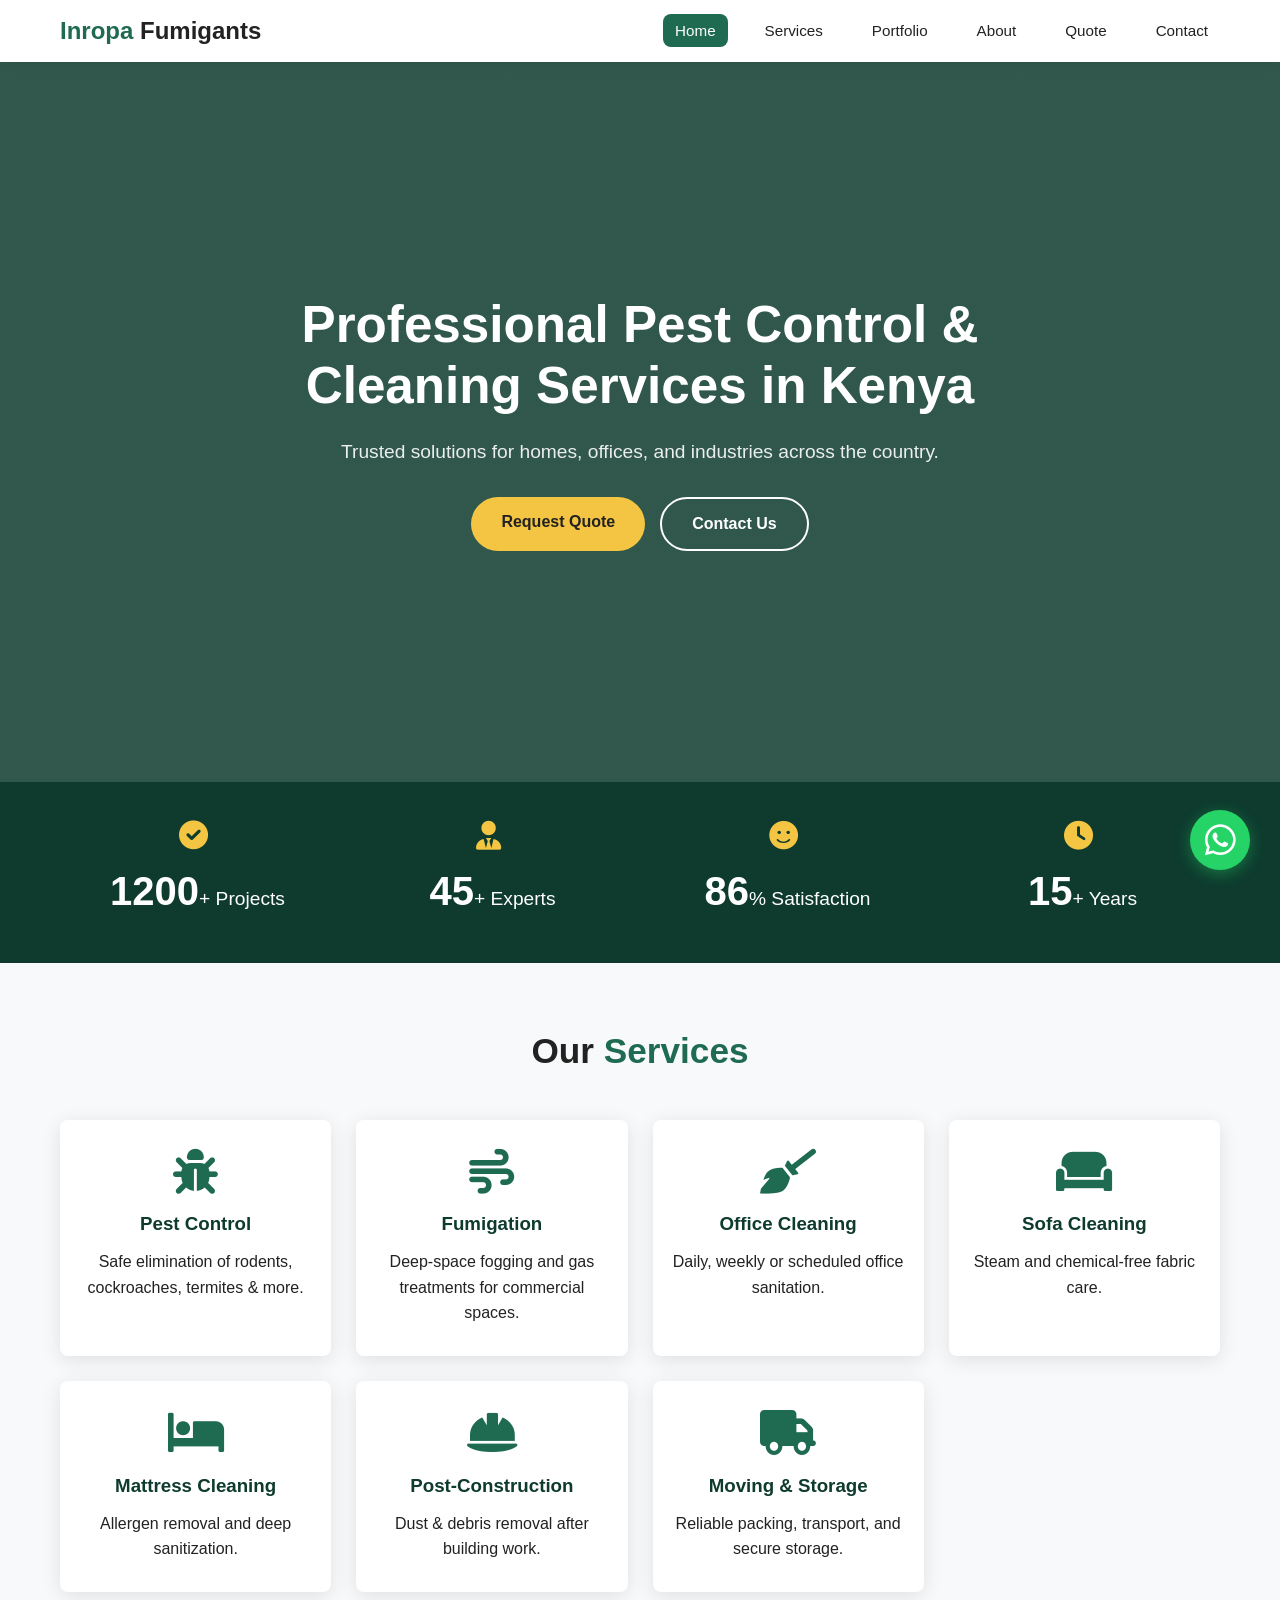
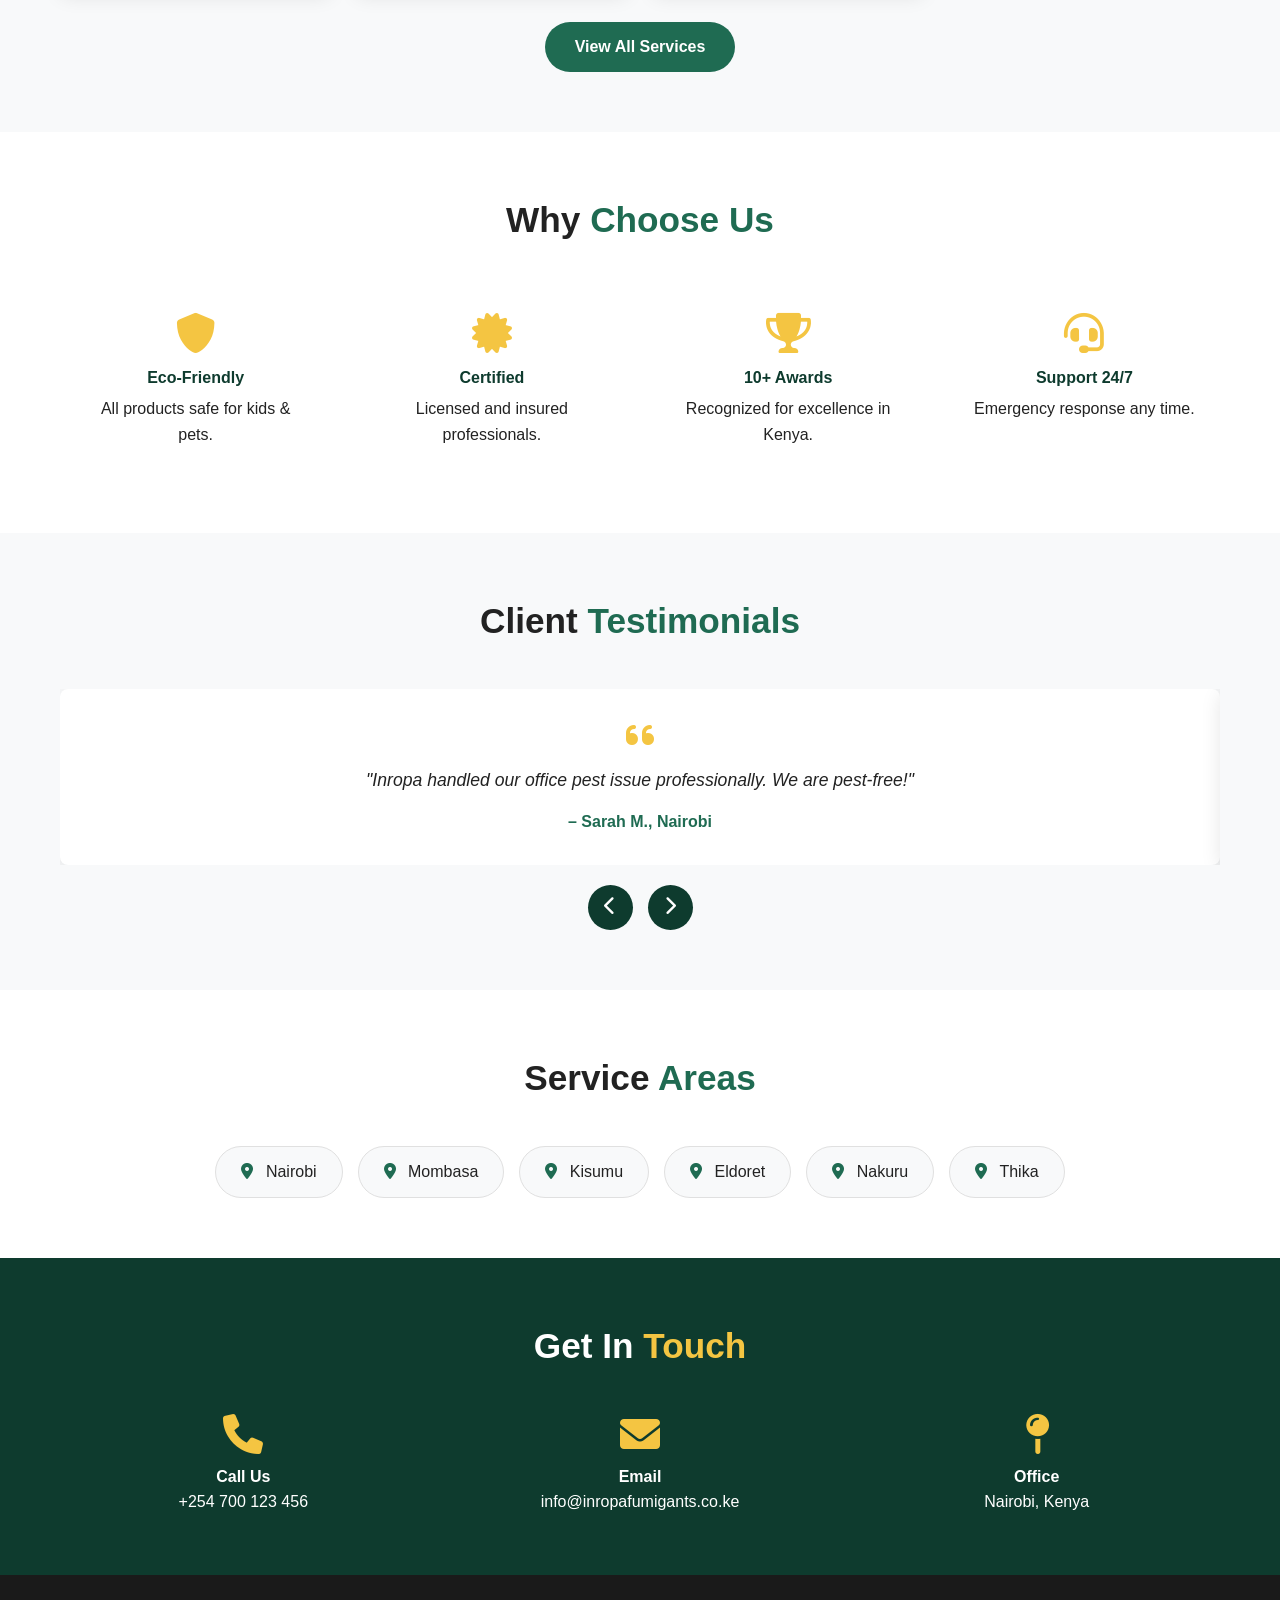
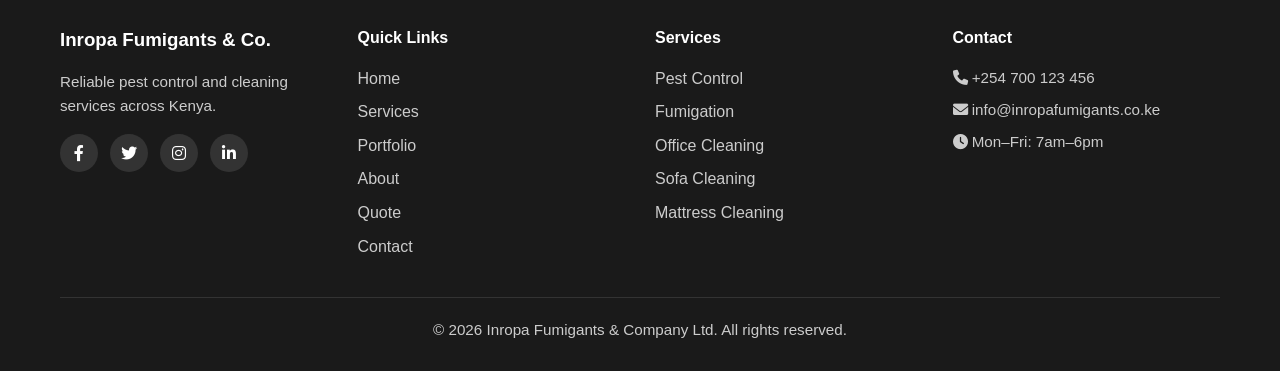
<file: index.html>
<!DOCTYPE html>
<html lang="en">
<head>
  <meta charset="UTF-8" />
  <meta name="viewport" content="width=device-width, initial-scale=1.0" />
  <title>Inropa Fumigants & Company Ltd - Home</title>
  <meta name="description" content="Professional pest control, fumigation, and cleaning services in Kenya. Trusted solutions for homes and businesses." />
  <link rel="stylesheet" href="https://cdnjs.cloudflare.com/ajax/libs/font-awesome/6.0.0-beta3/css/all.min.css" />
  <link rel="stylesheet" href="css/style.css" />
</head>
<body>

  <!-- Navigation -->
  <nav class="navbar" id="mainNav">
    <div class="nav-container">
      <div class="nav-logo">
        <a href="index.html"><span class="logo-primary">Inropa</span> Fumigants</a>
      </div>
      <ul class="nav-menu" id="navMenu">
        <li><a href="index.html" class="active">Home</a></li>
        <li><a href="services.html">Services</a></li>
        <li><a href="portfolio.html">Portfolio</a></li>
        <li><a href="about.html">About</a></li>
        <li><a href="quote.html">Quote</a></li>
        <li><a href="contact.html">Contact</a></li>
      </ul>
      <div class="nav-toggle" id="navToggle">
        <i class="fas fa-bars"></i>
      </div>
    </div>
  </nav>

  <!-- Hero Section -->
  <section class="hero">
    <div class="hero-overlay">
      <div class="hero-content">
        <h1>Professional Pest Control &amp; Cleaning Services in Kenya</h1>
        <p>Trusted solutions for homes, offices, and industries across the country.</p>
        <div class="hero-buttons">
          <a href="quote.html" class="btn btn-accent">Request Quote</a>
          <a href="contact.html" class="btn btn-outline">Contact Us</a>
        </div>
      </div>
    </div>
  </section>

  <!-- Statistics -->
  <section class="stats">
    <div class="container">
      <div class="stat-item"><i class="fas fa-check-circle"></i> <span class="stat-number" data-target="1200">0</span>+ Projects</div>
      <div class="stat-item"><i class="fas fa-user-tie"></i> <span class="stat-number" data-target="45">0</span>+ Experts</div>
      <div class="stat-item"><i class="fas fa-smile"></i> <span class="stat-number" data-target="98">0</span>% Satisfaction</div>
      <div class="stat-item"><i class="fas fa-clock"></i> <span class="stat-number" data-target="15">0</span>+ Years</div>
    </div>
  </section>

  <!-- Featured Services -->
  <section class="featured-services">
    <div class="container">
      <h2 class="section-title">Our <span>Services</span></h2>
      <div class="service-grid">
        <div class="service-card"><i class="fas fa-bug"></i><h3>Pest Control</h3><p>Safe elimination of rodents, cockroaches, termites &amp; more.</p></div>
        <div class="service-card"><i class="fas fa-wind"></i><h3>Fumigation</h3><p>Deep-space fogging and gas treatments for commercial spaces.</p></div>
        <div class="service-card"><i class="fas fa-broom"></i><h3>Office Cleaning</h3><p>Daily, weekly or scheduled office sanitation.</p></div>
        <div class="service-card"><i class="fas fa-couch"></i><h3>Sofa Cleaning</h3><p>Steam and chemical-free fabric care.</p></div>
        <div class="service-card"><i class="fas fa-bed"></i><h3>Mattress Cleaning</h3><p>Allergen removal and deep sanitization.</p></div>
        <div class="service-card"><i class="fas fa-hard-hat"></i><h3>Post-Construction</h3><p>Dust &amp; debris removal after building work.</p></div>
        <div class="service-card"><i class="fas fa-truck"></i><h3>Moving &amp; Storage</h3><p>Reliable packing, transport, and secure storage.</p></div>
      </div>
      <div class="center-btn"><a href="services.html" class="btn btn-primary">View All Services</a></div>
    </div>
  </section>

  <!-- Why Choose Us -->
  <section class="why-choose">
    <div class="container">
      <h2 class="section-title">Why <span>Choose Us</span></h2>
      <div class="why-grid">
        <div><i class="fas fa-shield-alt"></i><h4>Eco-Friendly</h4><p>All products safe for kids &amp; pets.</p></div>
        <div><i class="fas fa-certificate"></i><h4>Certified</h4><p>Licensed and insured professionals.</p></div>
        <div><i class="fas fa-trophy"></i><h4>10+ Awards</h4><p>Recognized for excellence in Kenya.</p></div>
        <div><i class="fas fa-headset"></i><h4>Support 24/7</h4><p>Emergency response any time.</p></div>
      </div>
    </div>
  </section>

  <!-- Testimonials -->
  <section class="testimonials">
    <div class="container">
      <h2 class="section-title">Client <span>Testimonials</span></h2>
      <div class="testimonial-slider" id="testimonialSlider">
        <div class="testimonial-track" id="testimonialTrack">
          <div class="testimonial-card"><i class="fas fa-quote-left"></i><p>"Inropa handled our office pest issue professionally. We are pest-free!"</p><span>– Sarah M., Nairobi</span></div>
          <div class="testimonial-card"><i class="fas fa-quote-left"></i><p>"The sofa cleaning was amazing! Like new again."</p><span>– David K., Mombasa</span></div>
          <div class="testimonial-card"><i class="fas fa-quote-left"></i><p>"Post-construction cleaning saved us time and stress. Highly recommend."</p><span>– Grace W., Kisumu</span></div>
          <div class="testimonial-card"><i class="fas fa-quote-left"></i><p>"Moving & storage service made our relocation smooth."</p><span>– Peter O., Eldoret</span></div>
        </div>
      </div>
      <div class="slider-controls">
        <button id="prevTestimonial"><i class="fas fa-chevron-left"></i></button>
        <button id="nextTestimonial"><i class="fas fa-chevron-right"></i></button>
      </div>
    </div>
  </section>

  <!-- Service Areas -->
  <section class="service-areas">
    <div class="container">
      <h2 class="section-title">Service <span>Areas</span></h2>
      <div class="areas-grid">
        <span><i class="fas fa-map-marker-alt"></i> Nairobi</span>
        <span><i class="fas fa-map-marker-alt"></i> Mombasa</span>
        <span><i class="fas fa-map-marker-alt"></i> Kisumu</span>
        <span><i class="fas fa-map-marker-alt"></i> Eldoret</span>
        <span><i class="fas fa-map-marker-alt"></i> Nakuru</span>
        <span><i class="fas fa-map-marker-alt"></i> Thika</span>
      </div>
    </div>
  </section>

  <!-- Contact Home -->
  <section class="contact-home">
    <div class="container">
      <h2 class="section-title">Get In <span>Touch</span></h2>
      <div class="contact-home-grid">
        <div><i class="fas fa-phone"></i> <h4>Call Us</h4><p>+254 700 123 456</p></div>
        <div><i class="fas fa-envelope"></i> <h4>Email</h4><p>info@inropafumigants.co.ke</p></div>
        <div><i class="fas fa-map-pin"></i> <h4>Office</h4><p>Nairobi, Kenya</p></div>
      </div>
    </div>
  </section>

  <!-- Footer -->
  <footer class="footer">
    <div class="container">
      <div class="footer-grid">
        <div>
          <h3>Inropa Fumigants &amp; Co.</h3>
          <p>Reliable pest control and cleaning services across Kenya.</p>
          <div class="social-links">
            <a href="#"><i class="fab fa-facebook-f"></i></a>
            <a href="#"><i class="fab fa-twitter"></i></a>
            <a href="#"><i class="fab fa-instagram"></i></a>
            <a href="#"><i class="fab fa-linkedin-in"></i></a>
          </div>
        </div>
        <div>
          <h4>Quick Links</h4>
          <ul>
            <li><a href="index.html">Home</a></li>
            <li><a href="services.html">Services</a></li>
            <li><a href="portfolio.html">Portfolio</a></li>
            <li><a href="about.html">About</a></li>
            <li><a href="quote.html">Quote</a></li>
            <li><a href="contact.html">Contact</a></li>
          </ul>
        </div>
        <div>
          <h4>Services</h4>
          <ul>
            <li><a href="services.html">Pest Control</a></li>
            <li><a href="services.html">Fumigation</a></li>
            <li><a href="services.html">Office Cleaning</a></li>
            <li><a href="services.html">Sofa Cleaning</a></li>
            <li><a href="services.html">Mattress Cleaning</a></li>
          </ul>
        </div>
        <div>
          <h4>Contact</h4>
          <p><i class="fas fa-phone"></i> +254 700 123 456</p>
          <p><i class="fas fa-envelope"></i> info@inropafumigants.co.ke</p>
          <p><i class="fas fa-clock"></i> Mon–Fri: 7am–6pm</p>
        </div>
      </div>
      <div class="footer-bottom">
        <p>&copy; 2026 Inropa Fumigants &amp; Company Ltd. All rights reserved.</p>
      </div>
    </div>
  </footer>

  <!-- Floating WhatsApp -->
  <a href="https://wa.me/254700123456" class="whatsapp-float" target="_blank" rel="noopener">
    <i class="fab fa-whatsapp"></i>
  </a>

  <!-- Back to Top -->
  <button id="backToTop" class="back-to-top"><i class="fas fa-arrow-up"></i></button>

  <!-- Inquiry Modal -->
  <div class="modal" id="inquiryModal">
    <div class="modal-content">
      <span class="modal-close" id="modalClose">&times;</span>
      <h3>Quick Inquiry</h3>
      <form id="modalForm">
        <input type="text" placeholder="Your Name" required />
        <input type="email" placeholder="Email" required />
        <input type="tel" placeholder="Phone" />
        <select required>
          <option>Pest Control</option>
          <option>Fumigation</option>
          <option>Cleaning</option>
        </select>
        <textarea placeholder="Message"></textarea>
        <button type="submit" class="btn btn-primary">Send</button>
      </form>
    </div>
  </div>

  <script src="js/script.js" defer></script>
</body>
</html>
</file>
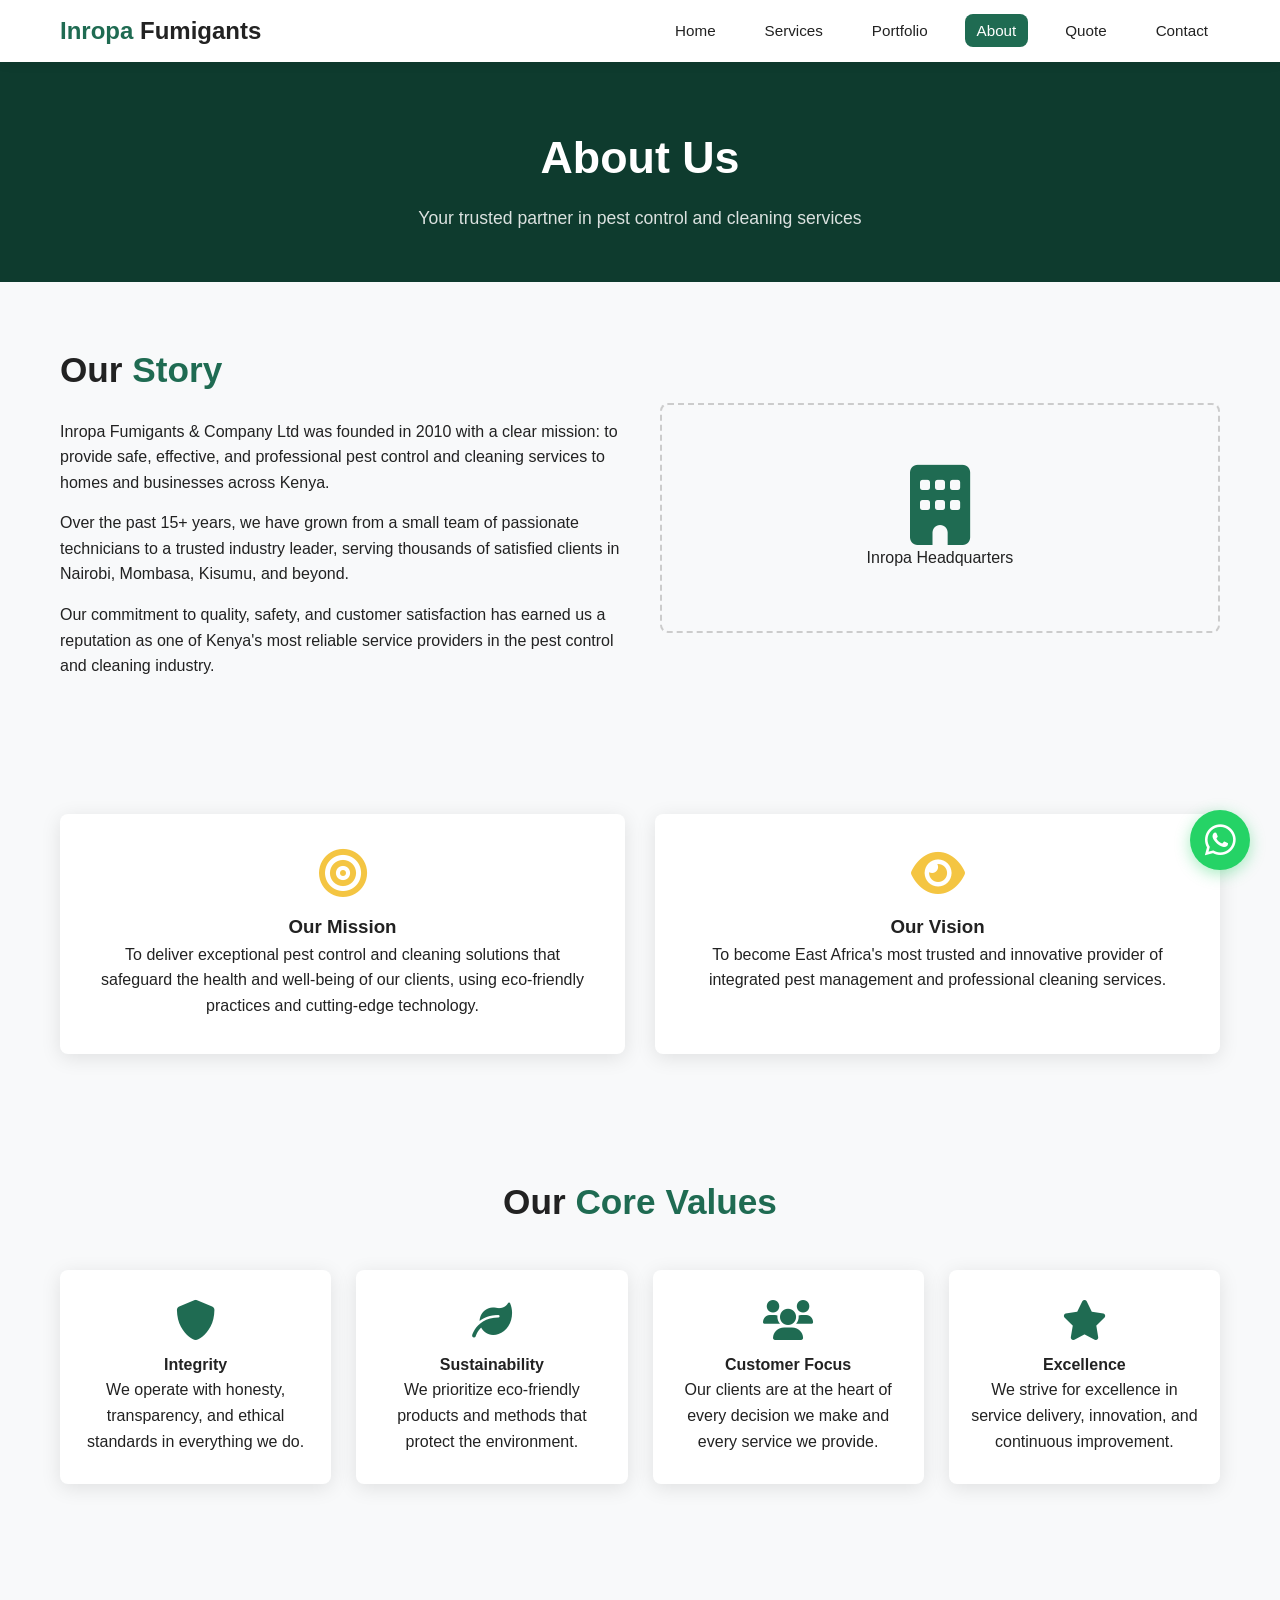
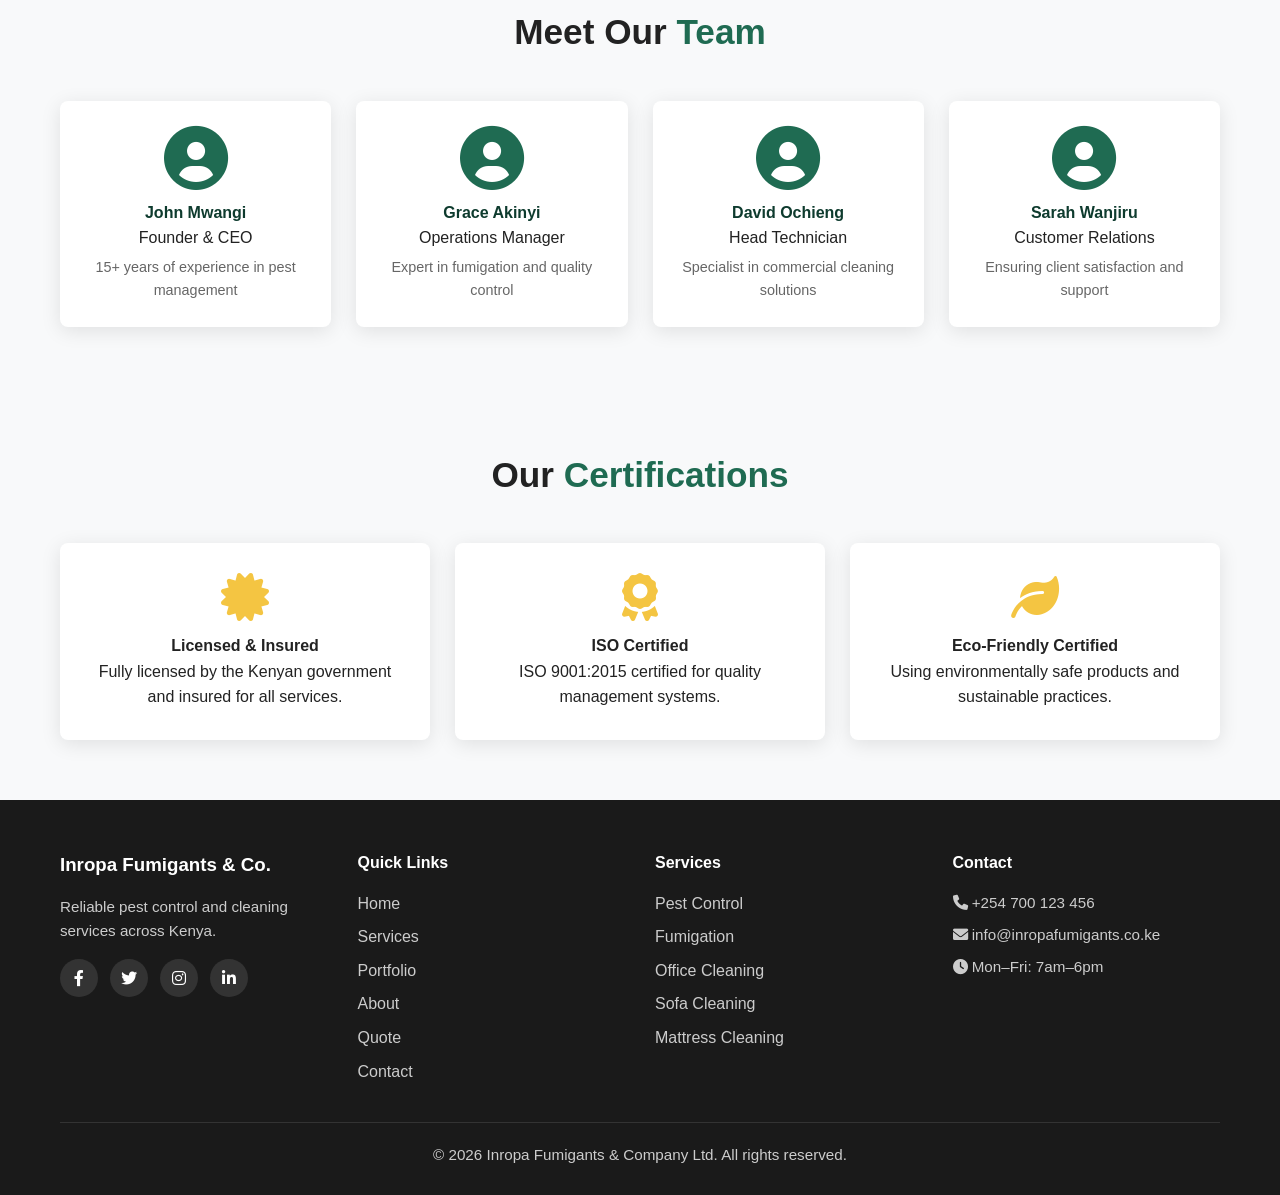
<file: about.html>
<!DOCTYPE html>
<html lang="en">
<head>
  <meta charset="UTF-8" />
  <meta name="viewport" content="width=device-width, initial-scale=1.0" />
  <title>About Us - Inropa Fumigants & Company Ltd</title>
  <meta name="description" content="Learn about Inropa Fumigants & Company Ltd - our story, mission, vision, values, and professional team in Kenya." />
  <link rel="stylesheet" href="https://cdnjs.cloudflare.com/ajax/libs/font-awesome/6.0.0-beta3/css/all.min.css" />
  <link rel="stylesheet" href="css/style.css" />
</head>
<body>

  <!-- Navigation -->
  <nav class="navbar" id="mainNav">
    <div class="nav-container">
      <div class="nav-logo">
        <a href="index.html"><span class="logo-primary">Inropa</span> Fumigants</a>
      </div>
      <ul class="nav-menu" id="navMenu">
        <li><a href="index.html">Home</a></li>
        <li><a href="services.html">Services</a></li>
        <li><a href="portfolio.html">Portfolio</a></li>
        <li><a href="about.html" class="active">About</a></li>
        <li><a href="quote.html">Quote</a></li>
        <li><a href="contact.html">Contact</a></li>
      </ul>
      <div class="nav-toggle" id="navToggle">
        <i class="fas fa-bars"></i>
      </div>
    </div>
  </nav>

  <!-- Page Header -->
  <section class="page-header">
    <div class="container">
      <h1>About Us</h1>
      <p>Your trusted partner in pest control and cleaning services</p>
    </div>
  </section>

  <!-- Company Story -->
  <section class="about-story">
    <div class="container">
      <div class="story-grid">
        <div class="story-text">
          <h2>Our <span>Story</span></h2>
          <p>Inropa Fumigants & Company Ltd was founded in 2010 with a clear mission: to provide safe, effective, and professional pest control and cleaning services to homes and businesses across Kenya.</p>
          <p>Over the past 15+ years, we have grown from a small team of passionate technicians to a trusted industry leader, serving thousands of satisfied clients in Nairobi, Mombasa, Kisumu, and beyond.</p>
          <p>Our commitment to quality, safety, and customer satisfaction has earned us a reputation as one of Kenya's most reliable service providers in the pest control and cleaning industry.</p>
        </div>
        <div class="story-image">
          <div class="about-image-placeholder">
            <i class="fas fa-building"></i>
            <p>Inropa Headquarters</p>
          </div>
        </div>
      </div>
    </div>
  </section>

  <!-- Mission & Vision -->
  <section class="mission-vision">
    <div class="container">
      <div class="mv-grid">
        <div class="mv-card">
          <i class="fas fa-bullseye"></i>
          <h3>Our Mission</h3>
          <p>To deliver exceptional pest control and cleaning solutions that safeguard the health and well-being of our clients, using eco-friendly practices and cutting-edge technology.</p>
        </div>
        <div class="mv-card">
          <i class="fas fa-eye"></i>
          <h3>Our Vision</h3>
          <p>To become East Africa's most trusted and innovative provider of integrated pest management and professional cleaning services.</p>
        </div>
      </div>
    </div>
  </section>

  <!-- Core Values -->
  <section class="core-values">
    <div class="container">
      <h2 class="section-title">Our <span>Core Values</span></h2>
      <div class="values-grid">
        <div class="value-card">
          <i class="fas fa-shield-alt"></i>
          <h4>Integrity</h4>
          <p>We operate with honesty, transparency, and ethical standards in everything we do.</p>
        </div>
        <div class="value-card">
          <i class="fas fa-leaf"></i>
          <h4>Sustainability</h4>
          <p>We prioritize eco-friendly products and methods that protect the environment.</p>
        </div>
        <div class="value-card">
          <i class="fas fa-users"></i>
          <h4>Customer Focus</h4>
          <p>Our clients are at the heart of every decision we make and every service we provide.</p>
        </div>
        <div class="value-card">
          <i class="fas fa-star"></i>
          <h4>Excellence</h4>
          <p>We strive for excellence in service delivery, innovation, and continuous improvement.</p>
        </div>
      </div>
    </div>
  </section>

  <!-- Team Section -->
  <section class="team-section">
    <div class="container">
      <h2 class="section-title">Meet Our <span>Team</span></h2>
      <div class="team-grid">
        <div class="team-card">
          <div class="team-icon"><i class="fas fa-user-circle"></i></div>
          <h4>John Mwangi</h4>
          <p>Founder & CEO</p>
          <p class="team-desc">15+ years of experience in pest management</p>
        </div>
        <div class="team-card">
          <div class="team-icon"><i class="fas fa-user-circle"></i></div>
          <h4>Grace Akinyi</h4>
          <p>Operations Manager</p>
          <p class="team-desc">Expert in fumigation and quality control</p>
        </div>
        <div class="team-card">
          <div class="team-icon"><i class="fas fa-user-circle"></i></div>
          <h4>David Ochieng</h4>
          <p>Head Technician</p>
          <p class="team-desc">Specialist in commercial cleaning solutions</p>
        </div>
        <div class="team-card">
          <div class="team-icon"><i class="fas fa-user-circle"></i></div>
          <h4>Sarah Wanjiru</h4>
          <p>Customer Relations</p>
          <p class="team-desc">Ensuring client satisfaction and support</p>
        </div>
      </div>
    </div>
  </section>

  <!-- Certifications -->
  <section class="certifications">
    <div class="container">
      <h2 class="section-title">Our <span>Certifications</span></h2>
      <div class="cert-grid">
        <div class="cert-item">
          <i class="fas fa-certificate"></i>
          <h4>Licensed & Insured</h4>
          <p>Fully licensed by the Kenyan government and insured for all services.</p>
        </div>
        <div class="cert-item">
          <i class="fas fa-award"></i>
          <h4>ISO Certified</h4>
          <p>ISO 9001:2015 certified for quality management systems.</p>
        </div>
        <div class="cert-item">
          <i class="fas fa-leaf"></i>
          <h4>Eco-Friendly Certified</h4>
          <p>Using environmentally safe products and sustainable practices.</p>
        </div>
      </div>
    </div>
  </section>

  <!-- Footer -->
  <footer class="footer">
    <div class="container">
      <div class="footer-grid">
        <div>
          <h3>Inropa Fumigants &amp; Co.</h3>
          <p>Reliable pest control and cleaning services across Kenya.</p>
          <div class="social-links">
            <a href="#"><i class="fab fa-facebook-f"></i></a>
            <a href="#"><i class="fab fa-twitter"></i></a>
            <a href="#"><i class="fab fa-instagram"></i></a>
            <a href="#"><i class="fab fa-linkedin-in"></i></a>
          </div>
        </div>
        <div>
          <h4>Quick Links</h4>
          <ul>
            <li><a href="index.html">Home</a></li>
            <li><a href="services.html">Services</a></li>
            <li><a href="portfolio.html">Portfolio</a></li>
            <li><a href="about.html">About</a></li>
            <li><a href="quote.html">Quote</a></li>
            <li><a href="contact.html">Contact</a></li>
          </ul>
        </div>
        <div>
          <h4>Services</h4>
          <ul>
            <li><a href="services.html">Pest Control</a></li>
            <li><a href="services.html">Fumigation</a></li>
            <li><a href="services.html">Office Cleaning</a></li>
            <li><a href="services.html">Sofa Cleaning</a></li>
            <li><a href="services.html">Mattress Cleaning</a></li>
          </ul>
        </div>
        <div>
          <h4>Contact</h4>
          <p><i class="fas fa-phone"></i> +254 700 123 456</p>
          <p><i class="fas fa-envelope"></i> info@inropafumigants.co.ke</p>
          <p><i class="fas fa-clock"></i> Mon–Fri: 7am–6pm</p>
        </div>
      </div>
      <div class="footer-bottom">
        <p>&copy; 2026 Inropa Fumigants &amp; Company Ltd. All rights reserved.</p>
      </div>
    </div>
  </footer>

  <a href="https://wa.me/254700123456" class="whatsapp-float" target="_blank" rel="noopener">
    <i class="fab fa-whatsapp"></i>
  </a>
  <button id="backToTop" class="back-to-top"><i class="fas fa-arrow-up"></i></button>

  <script src="js/script.js" defer></script>
</body>
</html>
</file>
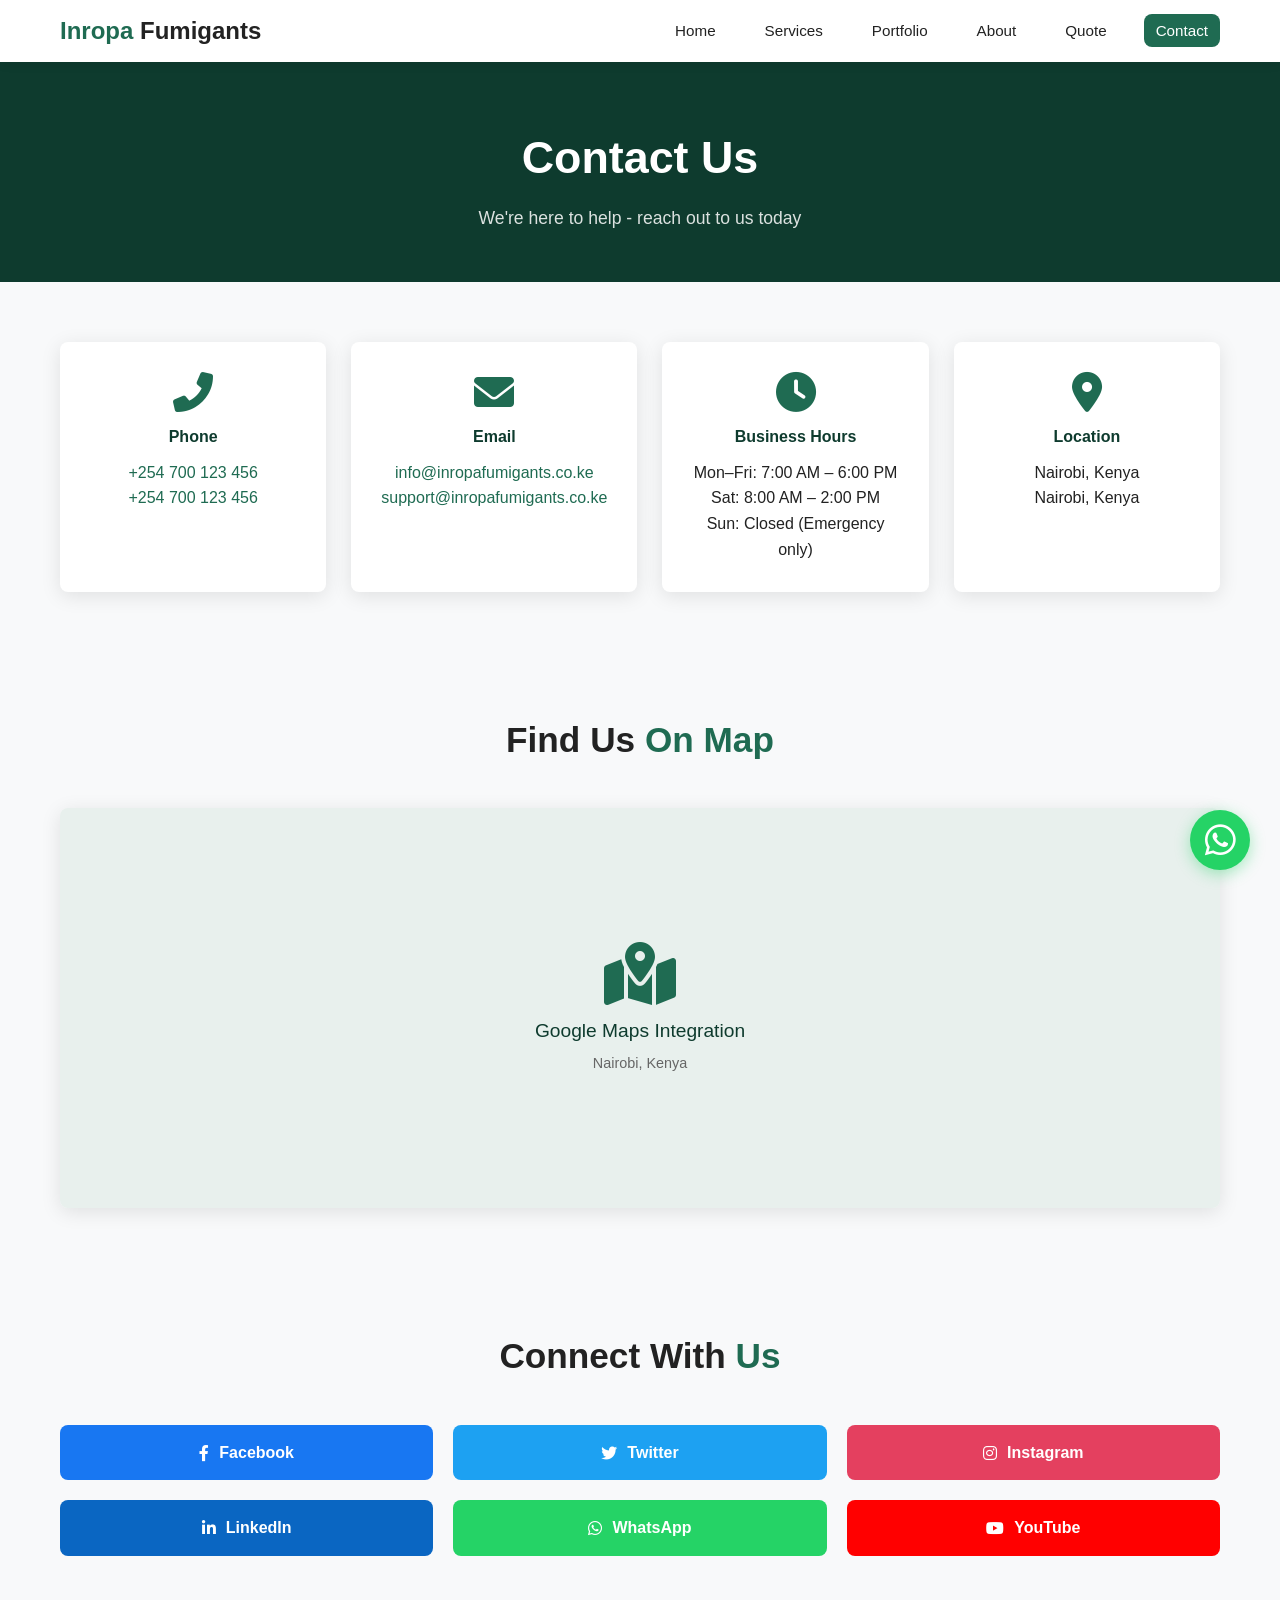
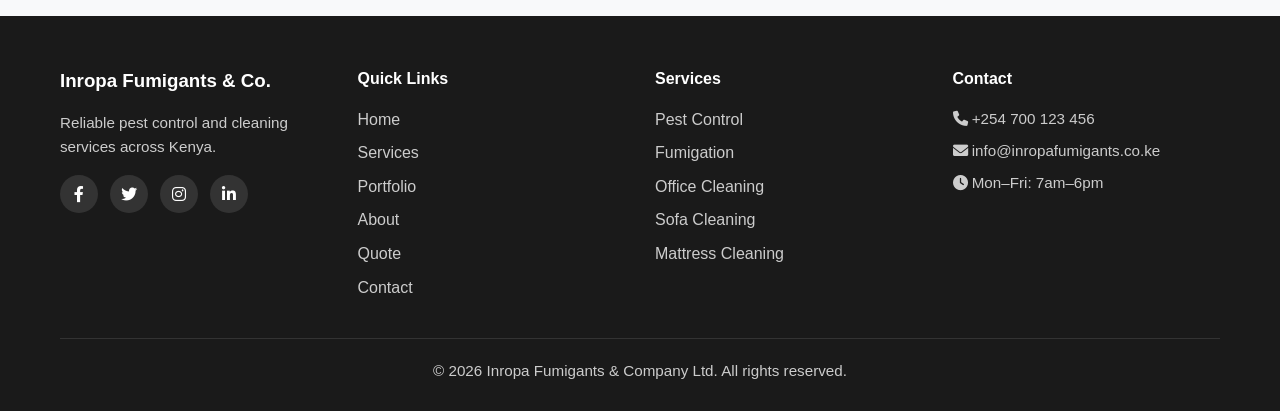
<file: contact.html>
<!DOCTYPE html>
<html lang="en">
<head>
  <meta charset="UTF-8" />
  <meta name="viewport" content="width=device-width, initial-scale=1.0" />
  <title>Contact - Inropa Fumigants & Company Ltd</title>
  <meta name="description" content="Contact Inropa Fumigants for pest control, cleaning, and storage services in Kenya. Call, email, or visit us." />
  <link rel="stylesheet" href="https://cdnjs.cloudflare.com/ajax/libs/font-awesome/6.0.0-beta3/css/all.min.css" />
  <link rel="stylesheet" href="css/style.css" />
</head>
<body>

  <!-- Navigation -->
  <nav class="navbar" id="mainNav">
    <div class="nav-container">
      <div class="nav-logo">
        <a href="index.html"><span class="logo-primary">Inropa</span> Fumigants</a>
      </div>
      <ul class="nav-menu" id="navMenu">
        <li><a href="index.html">Home</a></li>
        <li><a href="services.html">Services</a></li>
        <li><a href="portfolio.html">Portfolio</a></li>
        <li><a href="about.html">About</a></li>
        <li><a href="quote.html">Quote</a></li>
        <li><a href="contact.html" class="active">Contact</a></li>
      </ul>
      <div class="nav-toggle" id="navToggle">
        <i class="fas fa-bars"></i>
      </div>
    </div>
  </nav>

  <!-- Page Header -->
  <section class="page-header">
    <div class="container">
      <h1>Contact Us</h1>
      <p>We're here to help - reach out to us today</p>
    </div>
  </section>

  <!-- Contact Info -->
  <section class="contact-info-section">
    <div class="container">
      <div class="contact-info-grid">
        <div class="contact-info-card">
          <i class="fas fa-phone-alt"></i>
          <h4>Phone</h4>
          <p><a href="tel:+254700123456">+254 700 123 456</a></p>
          <p><a href="tel:+254700123456">+254 700 123 456</a></p>
        </div>
        <div class="contact-info-card">
          <i class="fas fa-envelope"></i>
          <h4>Email</h4>
          <p><a href="mailto:info@inropafumigants.co.ke">info@inropafumigants.co.ke</a></p>
          <p><a href="mailto:support@inropafumigants.co.ke">support@inropafumigants.co.ke</a></p>
        </div>
        <div class="contact-info-card">
          <i class="fas fa-clock"></i>
          <h4>Business Hours</h4>
          <p>Mon–Fri: 7:00 AM – 6:00 PM</p>
          <p>Sat: 8:00 AM – 2:00 PM</p>
          <p>Sun: Closed (Emergency only)</p>
        </div>
        <div class="contact-info-card">
          <i class="fas fa-map-marker-alt"></i>
          <h4>Location</h4>
          <p>Nairobi, Kenya</p>
          <p>Nairobi, Kenya</p>
        </div>
      </div>
    </div>
  </section>

  <!-- Google Maps -->
  <section class="map-section">
    <div class="container">
      <h2 class="section-title">Find Us <span>On Map</span></h2>
      <div class="map-wrapper">
        <div class="map-placeholder">
          <i class="fas fa-map-marked-alt"></i>
          <p>Google Maps Integration</p>
          <p class="map-address">Nairobi, Kenya</p>
        </div>
      </div>
    </div>
  </section>

  <!-- Social & WhatsApp -->
  <section class="social-section">
    <div class="container">
      <h2 class="section-title">Connect With <span>Us</span></h2>
      <div class="social-grid">
        <a href="#" class="social-btn facebook"><i class="fab fa-facebook-f"></i> Facebook</a>
        <a href="#" class="social-btn twitter"><i class="fab fa-twitter"></i> Twitter</a>
        <a href="#" class="social-btn instagram"><i class="fab fa-instagram"></i> Instagram</a>
        <a href="#" class="social-btn linkedin"><i class="fab fa-linkedin-in"></i> LinkedIn</a>
        <a href="https://wa.me/254700123456" class="social-btn whatsapp" target="_blank"><i class="fab fa-whatsapp"></i> WhatsApp</a>
        <a href="#" class="social-btn youtube"><i class="fab fa-youtube"></i> YouTube</a>
      </div>
    </div>
  </section>

  <!-- Footer -->
  <footer class="footer">
    <div class="container">
      <div class="footer-grid">
        <div>
          <h3>Inropa Fumigants &amp; Co.</h3>
          <p>Reliable pest control and cleaning services across Kenya.</p>
          <div class="social-links">
            <a href="#"><i class="fab fa-facebook-f"></i></a>
            <a href="#"><i class="fab fa-twitter"></i></a>
            <a href="#"><i class="fab fa-instagram"></i></a>
            <a href="#"><i class="fab fa-linkedin-in"></i></a>
          </div>
        </div>
        <div>
          <h4>Quick Links</h4>
          <ul>
            <li><a href="index.html">Home</a></li>
            <li><a href="services.html">Services</a></li>
            <li><a href="portfolio.html">Portfolio</a></li>
            <li><a href="about.html">About</a></li>
            <li><a href="quote.html">Quote</a></li>
            <li><a href="contact.html">Contact</a></li>
          </ul>
        </div>
        <div>
          <h4>Services</h4>
          <ul>
            <li><a href="services.html">Pest Control</a></li>
            <li><a href="services.html">Fumigation</a></li>
            <li><a href="services.html">Office Cleaning</a></li>
            <li><a href="services.html">Sofa Cleaning</a></li>
            <li><a href="services.html">Mattress Cleaning</a></li>
          </ul>
        </div>
        <div>
          <h4>Contact</h4>
          <p><i class="fas fa-phone"></i> +254 700 123 456</p>
          <p><i class="fas fa-envelope"></i> info@inropafumigants.co.ke</p>
          <p><i class="fas fa-clock"></i> Mon–Fri: 7am–6pm</p>
        </div>
      </div>
      <div class="footer-bottom">
        <p>&copy; 2026 Inropa Fumigants &amp; Company Ltd. All rights reserved.</p>
      </div>
    </div>
  </footer>

  <a href="https://wa.me/254700123456" class="whatsapp-float" target="_blank" rel="noopener">
    <i class="fab fa-whatsapp"></i>
  </a>
  <button id="backToTop" class="back-to-top"><i class="fas fa-arrow-up"></i></button>

  <script src="js/script.js" defer></script>
</body>
</html>
</file>
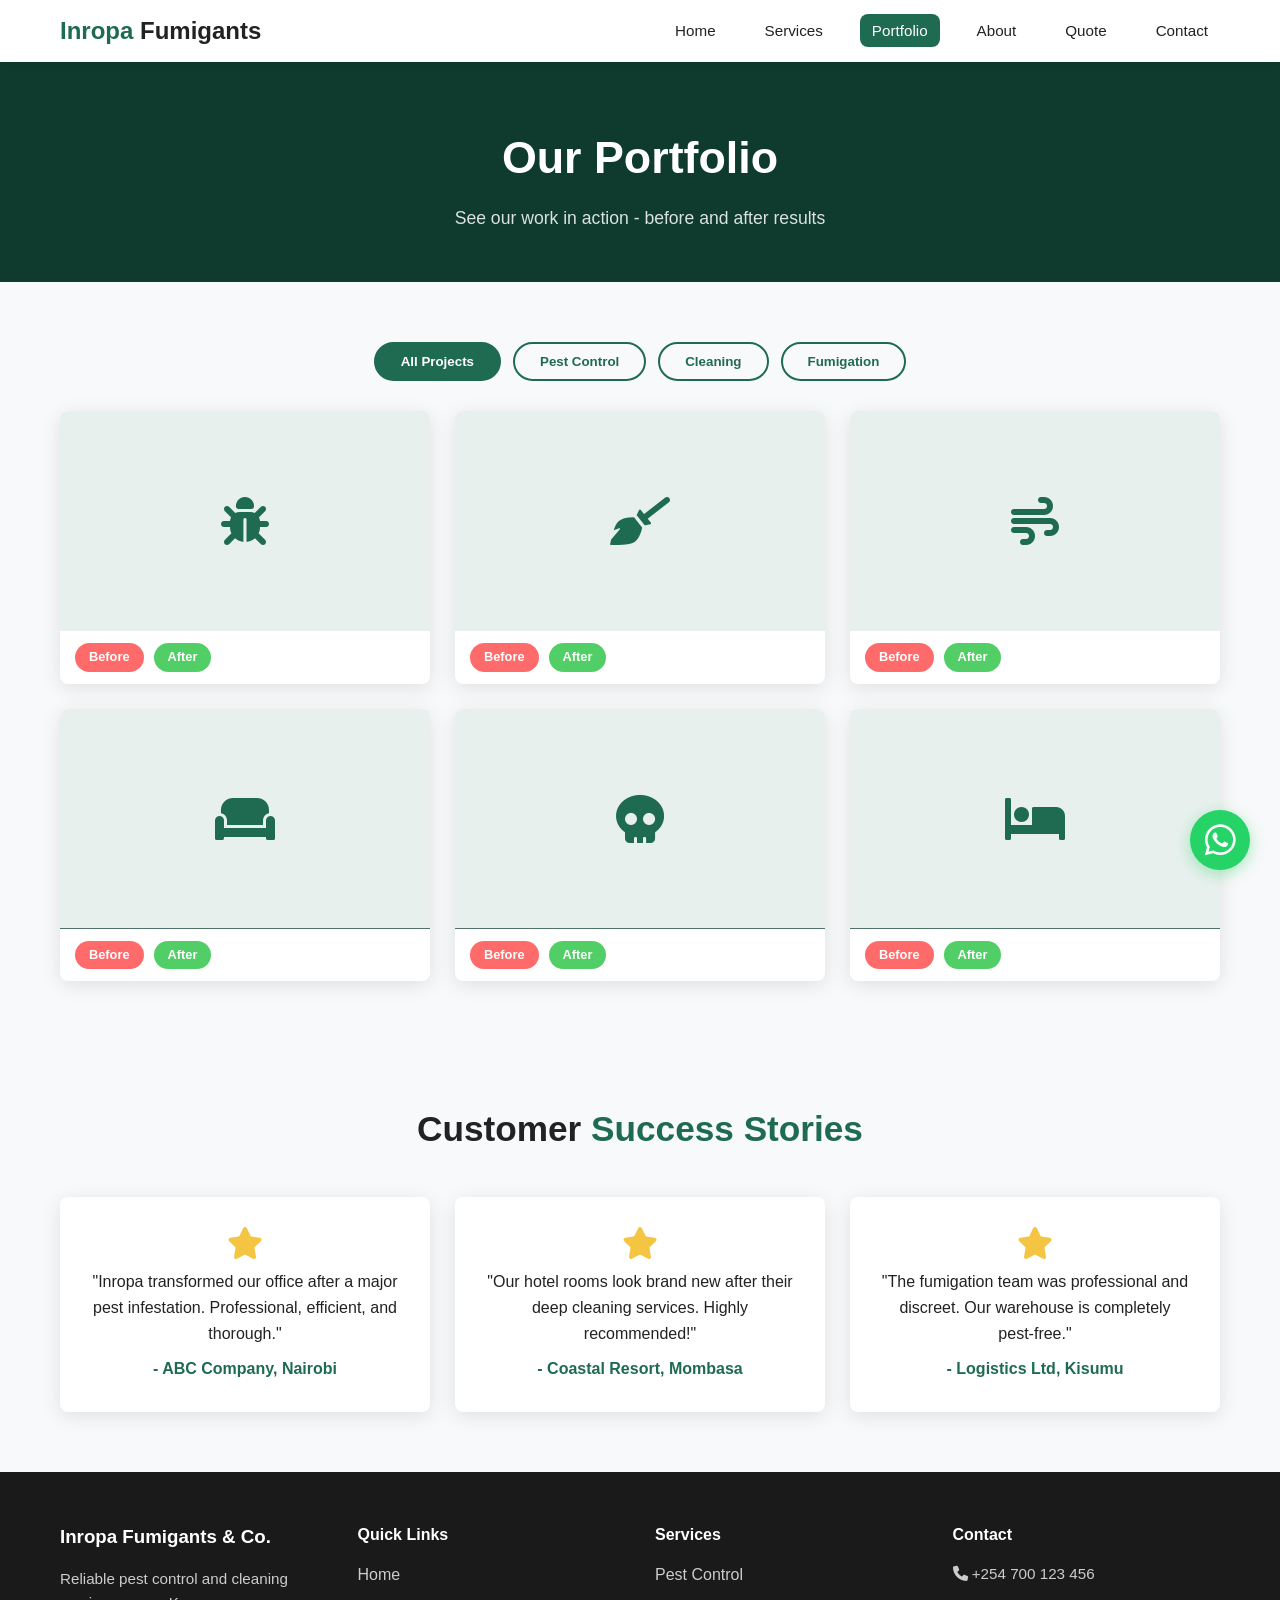
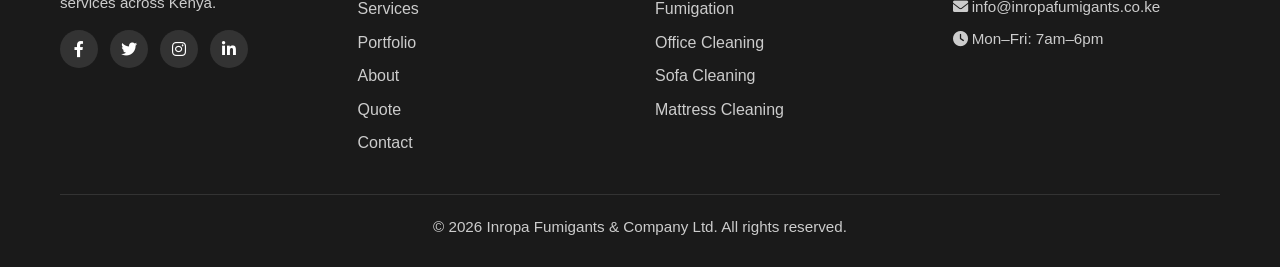
<file: portfolio.html>
<!DOCTYPE html>
<html lang="en">
<head>
  <meta charset="UTF-8" />
  <meta name="viewport" content="width=device-width, initial-scale=1.0" />
  <title>Portfolio - Inropa Fumigants & Company Ltd</title>
  <meta name="description" content="View our portfolio of pest control, fumigation, and cleaning projects in Kenya. Before and after galleries." />
  <link rel="stylesheet" href="https://cdnjs.cloudflare.com/ajax/libs/font-awesome/6.0.0-beta3/css/all.min.css" />
  <link rel="stylesheet" href="css/style.css" />
</head>
<body>

  <!-- Navigation -->
  <nav class="navbar" id="mainNav">
    <div class="nav-container">
      <div class="nav-logo">
        <a href="index.html"><span class="logo-primary">Inropa</span> Fumigants</a>
      </div>
      <ul class="nav-menu" id="navMenu">
        <li><a href="index.html">Home</a></li>
        <li><a href="services.html">Services</a></li>
        <li><a href="portfolio.html" class="active">Portfolio</a></li>
        <li><a href="about.html">About</a></li>
        <li><a href="quote.html">Quote</a></li>
        <li><a href="contact.html">Contact</a></li>
      </ul>
      <div class="nav-toggle" id="navToggle">
        <i class="fas fa-bars"></i>
      </div>
    </div>
  </nav>

  <!-- Page Header -->
  <section class="page-header">
    <div class="container">
      <h1>Our Portfolio</h1>
      <p>See our work in action - before and after results</p>
    </div>
  </section>

  <!-- Filterable Gallery -->
  <section class="portfolio-gallery">
    <div class="container">
      <div class="filter-buttons">
        <button class="filter-btn active" data-filter="all">All Projects</button>
        <button class="filter-btn" data-filter="pest">Pest Control</button>
        <button class="filter-btn" data-filter="cleaning">Cleaning</button>
        <button class="filter-btn" data-filter="fumigation">Fumigation</button>
      </div>

      <div class="portfolio-grid" id="portfolioGrid">
        <!-- Project 1 -->
        <div class="portfolio-item" data-category="pest">
          <div class="portfolio-image">
            <div class="image-placeholder"><i class="fas fa-bug"></i></div>
            <div class="portfolio-overlay">
              <h4>Termite Treatment</h4>
              <p>Residential termite elimination</p>
            </div>
          </div>
          <div class="portfolio-badges">
            <span class="badge before">Before</span>
            <span class="badge after">After</span>
          </div>
        </div>

        <!-- Project 2 -->
        <div class="portfolio-item" data-category="cleaning">
          <div class="portfolio-image">
            <div class="image-placeholder"><i class="fas fa-broom"></i></div>
            <div class="portfolio-overlay">
              <h4>Office Deep Clean</h4>
              <p>Commercial office sanitation</p>
            </div>
          </div>
          <div class="portfolio-badges">
            <span class="badge before">Before</span>
            <span class="badge after">After</span>
          </div>
        </div>

        <!-- Project 3 -->
        <div class="portfolio-item" data-category="fumigation">
          <div class="portfolio-image">
            <div class="image-placeholder"><i class="fas fa-wind"></i></div>
            <div class="portfolio-overlay">
              <h4>Warehouse Fumigation</h4>
              <p>Commercial space treatment</p>
            </div>
          </div>
          <div class="portfolio-badges">
            <span class="badge before">Before</span>
            <span class="badge after">After</span>
          </div>
        </div>

        <!-- Project 4 -->
        <div class="portfolio-item" data-category="cleaning">
          <div class="portfolio-image">
            <div class="image-placeholder"><i class="fas fa-couch"></i></div>
            <div class="portfolio-overlay">
              <h4>Sofa Restoration</h4>
              <p>Deep steam cleaning</p>
            </div>
          </div>
          <div class="portfolio-badges">
            <span class="badge before">Before</span>
            <span class="badge after">After</span>
          </div>
        </div>

        <!-- Project 5 -->
        <div class="portfolio-item" data-category="pest">
          <div class="portfolio-image">
            <div class="image-placeholder"><i class="fas fa-skull"></i></div>
            <div class="portfolio-overlay">
              <h4>Rodent Control</h4>
              <p>Residential rodent removal</p>
            </div>
          </div>
          <div class="portfolio-badges">
            <span class="badge before">Before</span>
            <span class="badge after">After</span>
          </div>
        </div>

        <!-- Project 6 -->
        <div class="portfolio-item" data-category="cleaning">
          <div class="portfolio-image">
            <div class="image-placeholder"><i class="fas fa-bed"></i></div>
            <div class="portfolio-overlay">
              <h4>Mattress Sanitization</h4>
              <p>Allergen removal and deep clean</p>
            </div>
          </div>
          <div class="portfolio-badges">
            <span class="badge before">Before</span>
            <span class="badge after">After</span>
          </div>
        </div>
      </div>
    </div>
  </section>

  <!-- Success Stories -->
  <section class="success-stories">
    <div class="container">
      <h2 class="section-title">Customer <span>Success Stories</span></h2>
      <div class="stories-grid">
        <div class="story-card">
          <i class="fas fa-star"></i>
          <p>"Inropa transformed our office after a major pest infestation. Professional, efficient, and thorough."</p>
          <span>- ABC Company, Nairobi</span>
        </div>
        <div class="story-card">
          <i class="fas fa-star"></i>
          <p>"Our hotel rooms look brand new after their deep cleaning services. Highly recommended!"</p>
          <span>- Coastal Resort, Mombasa</span>
        </div>
        <div class="story-card">
          <i class="fas fa-star"></i>
          <p>"The fumigation team was professional and discreet. Our warehouse is completely pest-free."</p>
          <span>- Logistics Ltd, Kisumu</span>
        </div>
      </div>
    </div>
  </section>

  <!-- Footer -->
  <footer class="footer">
    <div class="container">
      <div class="footer-grid">
        <div>
          <h3>Inropa Fumigants &amp; Co.</h3>
          <p>Reliable pest control and cleaning services across Kenya.</p>
          <div class="social-links">
            <a href="#"><i class="fab fa-facebook-f"></i></a>
            <a href="#"><i class="fab fa-twitter"></i></a>
            <a href="#"><i class="fab fa-instagram"></i></a>
            <a href="#"><i class="fab fa-linkedin-in"></i></a>
          </div>
        </div>
        <div>
          <h4>Quick Links</h4>
          <ul>
            <li><a href="index.html">Home</a></li>
            <li><a href="services.html">Services</a></li>
            <li><a href="portfolio.html">Portfolio</a></li>
            <li><a href="about.html">About</a></li>
            <li><a href="quote.html">Quote</a></li>
            <li><a href="contact.html">Contact</a></li>
          </ul>
        </div>
        <div>
          <h4>Services</h4>
          <ul>
            <li><a href="services.html">Pest Control</a></li>
            <li><a href="services.html">Fumigation</a></li>
            <li><a href="services.html">Office Cleaning</a></li>
            <li><a href="services.html">Sofa Cleaning</a></li>
            <li><a href="services.html">Mattress Cleaning</a></li>
          </ul>
        </div>
        <div>
          <h4>Contact</h4>
          <p><i class="fas fa-phone"></i> +254 700 123 456</p>
          <p><i class="fas fa-envelope"></i> info@inropafumigants.co.ke</p>
          <p><i class="fas fa-clock"></i> Mon–Fri: 7am–6pm</p>
        </div>
      </div>
      <div class="footer-bottom">
        <p>&copy; 2026 Inropa Fumigants &amp; Company Ltd. All rights reserved.</p>
      </div>
    </div>
  </footer>

  <a href="https://wa.me/254700123456" class="whatsapp-float" target="_blank" rel="noopener">
    <i class="fab fa-whatsapp"></i>
  </a>
  <button id="backToTop" class="back-to-top"><i class="fas fa-arrow-up"></i></button>

  <script src="js/script.js" defer></script>
</body>
</html>
</file>
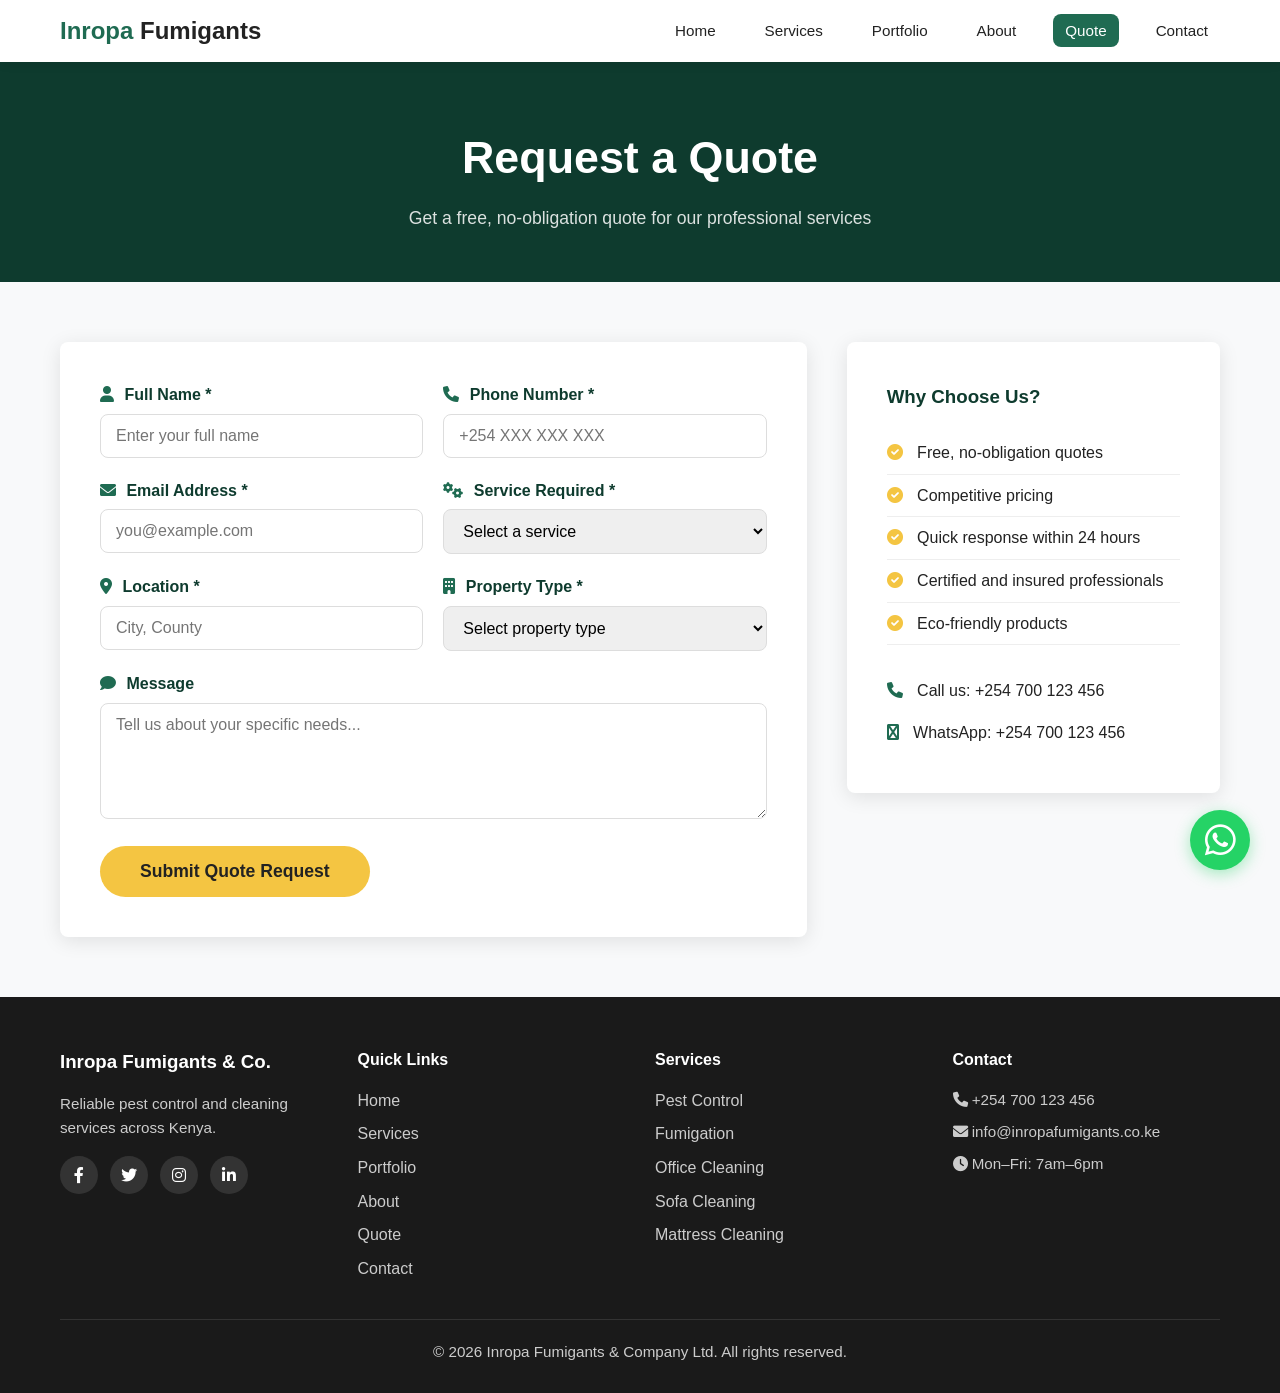
<file: quote.html>
<!DOCTYPE html>
<html lang="en">
<head>
  <meta charset="UTF-8" />
  <meta name="viewport" content="width=device-width, initial-scale=1.0" />
  <title>Request Quote - Inropa Fumigants & Company Ltd</title>
  <meta name="description" content="Get a free quote for pest control, fumigation, cleaning, and storage services in Kenya." />
  <link rel="stylesheet" href="https://cdnjs.cloudflare.com/ajax/libs/font-awesome/6.0.0-beta3/css/all.min.css" />
  <link rel="stylesheet" href="css/style.css" />
</head>
<body>

  <!-- Navigation -->
  <nav class="navbar" id="mainNav">
    <div class="nav-container">
      <div class="nav-logo">
        <a href="index.html"><span class="logo-primary">Inropa</span> Fumigants</a>
      </div>
      <ul class="nav-menu" id="navMenu">
        <li><a href="index.html">Home</a></li>
        <li><a href="services.html">Services</a></li>
        <li><a href="portfolio.html">Portfolio</a></li>
        <li><a href="about.html">About</a></li>
        <li><a href="quote.html" class="active">Quote</a></li>
        <li><a href="contact.html">Contact</a></li>
      </ul>
      <div class="nav-toggle" id="navToggle">
        <i class="fas fa-bars"></i>
      </div>
    </div>
  </nav>

  <!-- Page Header -->
  <section class="page-header">
    <div class="container">
      <h1>Request a Quote</h1>
      <p>Get a free, no-obligation quote for our professional services</p>
    </div>
  </section>

  <!-- Quote Form -->
  <section class="quote-form-section">
    <div class="container">
      <div class="quote-form-wrapper">
        <form class="quote-form" id="quoteForm">
          <div class="form-row">
            <div class="form-group">
              <label for="fullName"><i class="fas fa-user"></i> Full Name *</label>
              <input type="text" id="fullName" placeholder="Enter your full name" required />
            </div>
            <div class="form-group">
              <label for="phone"><i class="fas fa-phone"></i> Phone Number *</label>
              <input type="tel" id="phone" placeholder="+254 XXX XXX XXX" required />
            </div>
          </div>

          <div class="form-row">
            <div class="form-group">
              <label for="email"><i class="fas fa-envelope"></i> Email Address *</label>
              <input type="email" id="email" placeholder="you@example.com" required />
            </div>
            <div class="form-group">
              <label for="service"><i class="fas fa-cogs"></i> Service Required *</label>
              <select id="service" required>
                <option value="">Select a service</option>
                <option value="pest-control">Pest Control</option>
                <option value="fumigation">Fumigation</option>
                <option value="office-cleaning">Office Cleaning</option>
                <option value="sofa-cleaning">Sofa Cleaning</option>
                <option value="mattress-cleaning">Mattress Cleaning</option>
                <option value="post-construction">Post-Construction Cleaning</option>
                <option value="moving-storage">Moving & Storage</option>
              </select>
            </div>
          </div>

          <div class="form-row">
            <div class="form-group">
              <label for="location"><i class="fas fa-map-marker-alt"></i> Location *</label>
              <input type="text" id="location" placeholder="City, County" required />
            </div>
            <div class="form-group">
              <label for="property"><i class="fas fa-building"></i> Property Type *</label>
              <select id="property" required>
                <option value="">Select property type</option>
                <option value="residential">Residential</option>
                <option value="commercial">Commercial</option>
                <option value="industrial">Industrial</option>
                <option value="office">Office</option>
                <option value="warehouse">Warehouse</option>
              </select>
            </div>
          </div>

          <div class="form-group">
            <label for="message"><i class="fas fa-comment"></i> Message</label>
            <textarea id="message" rows="5" placeholder="Tell us about your specific needs..."></textarea>
          </div>

          <button type="submit" class="btn btn-accent btn-large">Submit Quote Request</button>
        </form>

        <div class="quote-info">
          <h3>Why Choose Us?</h3>
          <ul>
            <li><i class="fas fa-check-circle"></i> Free, no-obligation quotes</li>
            <li><i class="fas fa-check-circle"></i> Competitive pricing</li>
            <li><i class="fas fa-check-circle"></i> Quick response within 24 hours</li>
            <li><i class="fas fa-check-circle"></i> Certified and insured professionals</li>
            <li><i class="fas fa-check-circle"></i> Eco-friendly products</li>
          </ul>
          <div class="quote-contact">
            <p><i class="fas fa-phone"></i> Call us: +254 700 123 456</p>
            <p><i class="fas fa-whatsapp"></i> WhatsApp: +254 700 123 456</p>
          </div>
        </div>
      </div>
    </div>
  </section>

  <!-- Footer -->
  <footer class="footer">
    <div class="container">
      <div class="footer-grid">
        <div>
          <h3>Inropa Fumigants &amp; Co.</h3>
          <p>Reliable pest control and cleaning services across Kenya.</p>
          <div class="social-links">
            <a href="#"><i class="fab fa-facebook-f"></i></a>
            <a href="#"><i class="fab fa-twitter"></i></a>
            <a href="#"><i class="fab fa-instagram"></i></a>
            <a href="#"><i class="fab fa-linkedin-in"></i></a>
          </div>
        </div>
        <div>
          <h4>Quick Links</h4>
          <ul>
            <li><a href="index.html">Home</a></li>
            <li><a href="services.html">Services</a></li>
            <li><a href="portfolio.html">Portfolio</a></li>
            <li><a href="about.html">About</a></li>
            <li><a href="quote.html">Quote</a></li>
            <li><a href="contact.html">Contact</a></li>
          </ul>
        </div>
        <div>
          <h4>Services</h4>
          <ul>
            <li><a href="services.html">Pest Control</a></li>
            <li><a href="services.html">Fumigation</a></li>
            <li><a href="services.html">Office Cleaning</a></li>
            <li><a href="services.html">Sofa Cleaning</a></li>
            <li><a href="services.html">Mattress Cleaning</a></li>
          </ul>
        </div>
        <div>
          <h4>Contact</h4>
          <p><i class="fas fa-phone"></i> +254 700 123 456</p>
          <p><i class="fas fa-envelope"></i> info@inropafumigants.co.ke</p>
          <p><i class="fas fa-clock"></i> Mon–Fri: 7am–6pm</p>
        </div>
      </div>
      <div class="footer-bottom">
        <p>&copy; 2026 Inropa Fumigants &amp; Company Ltd. All rights reserved.</p>
      </div>
    </div>
  </footer>

  <a href="https://wa.me/254700123456" class="whatsapp-float" target="_blank" rel="noopener">
    <i class="fab fa-whatsapp"></i>
  </a>
  <button id="backToTop" class="back-to-top"><i class="fas fa-arrow-up"></i></button>

  <script src="js/script.js" defer></script>
</body>
</html>
</file>
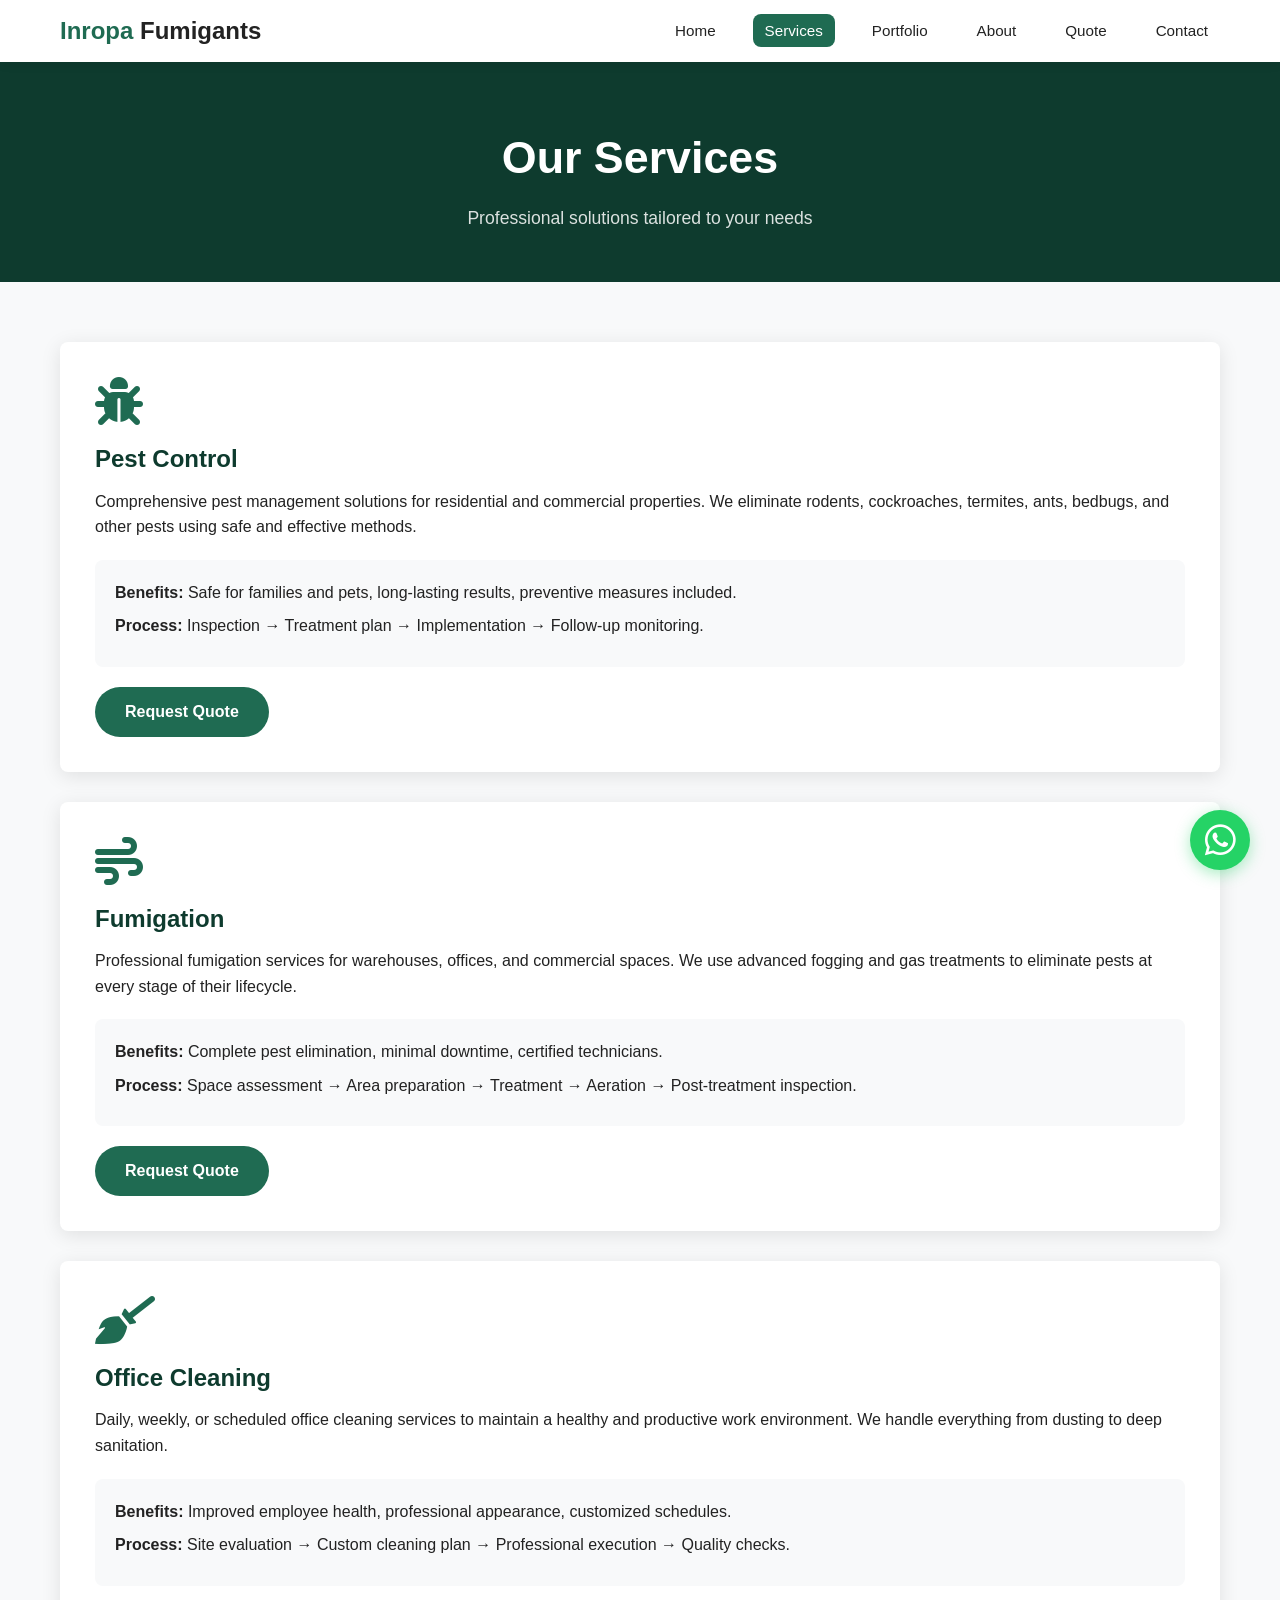
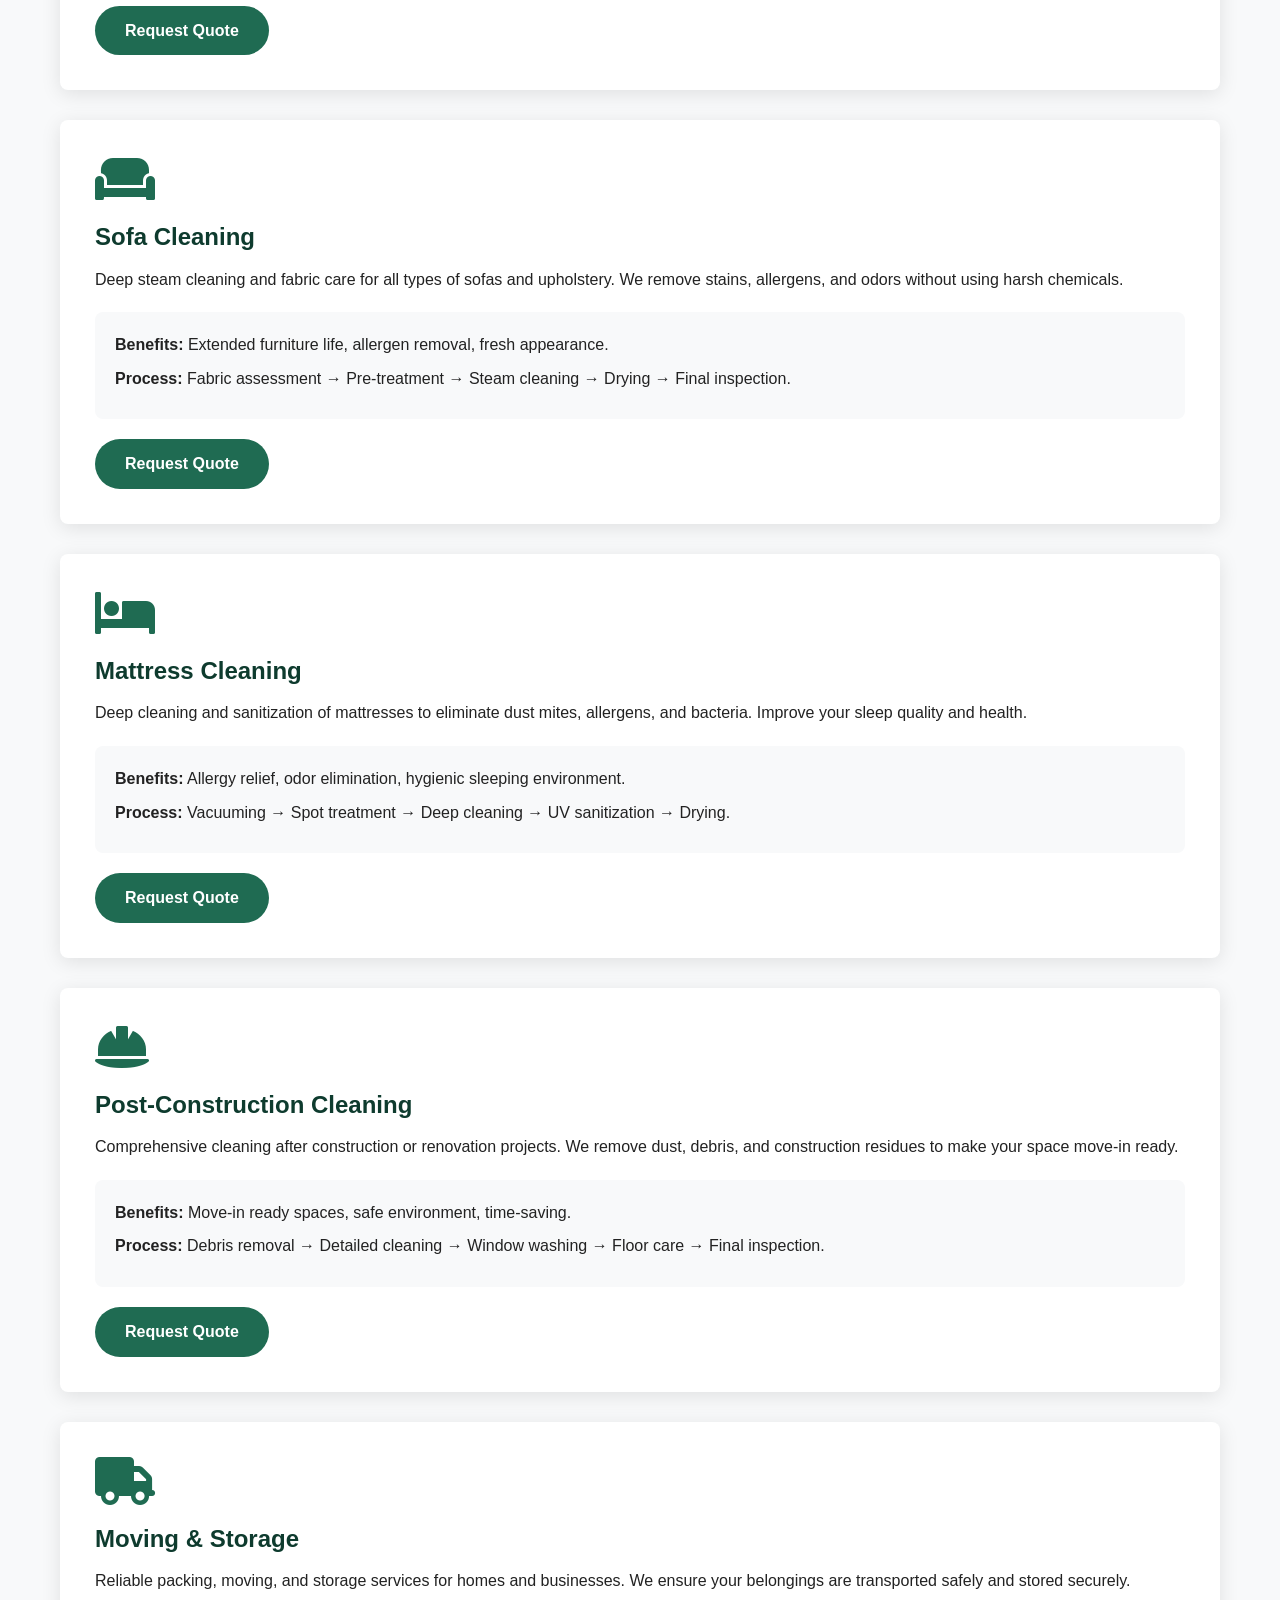
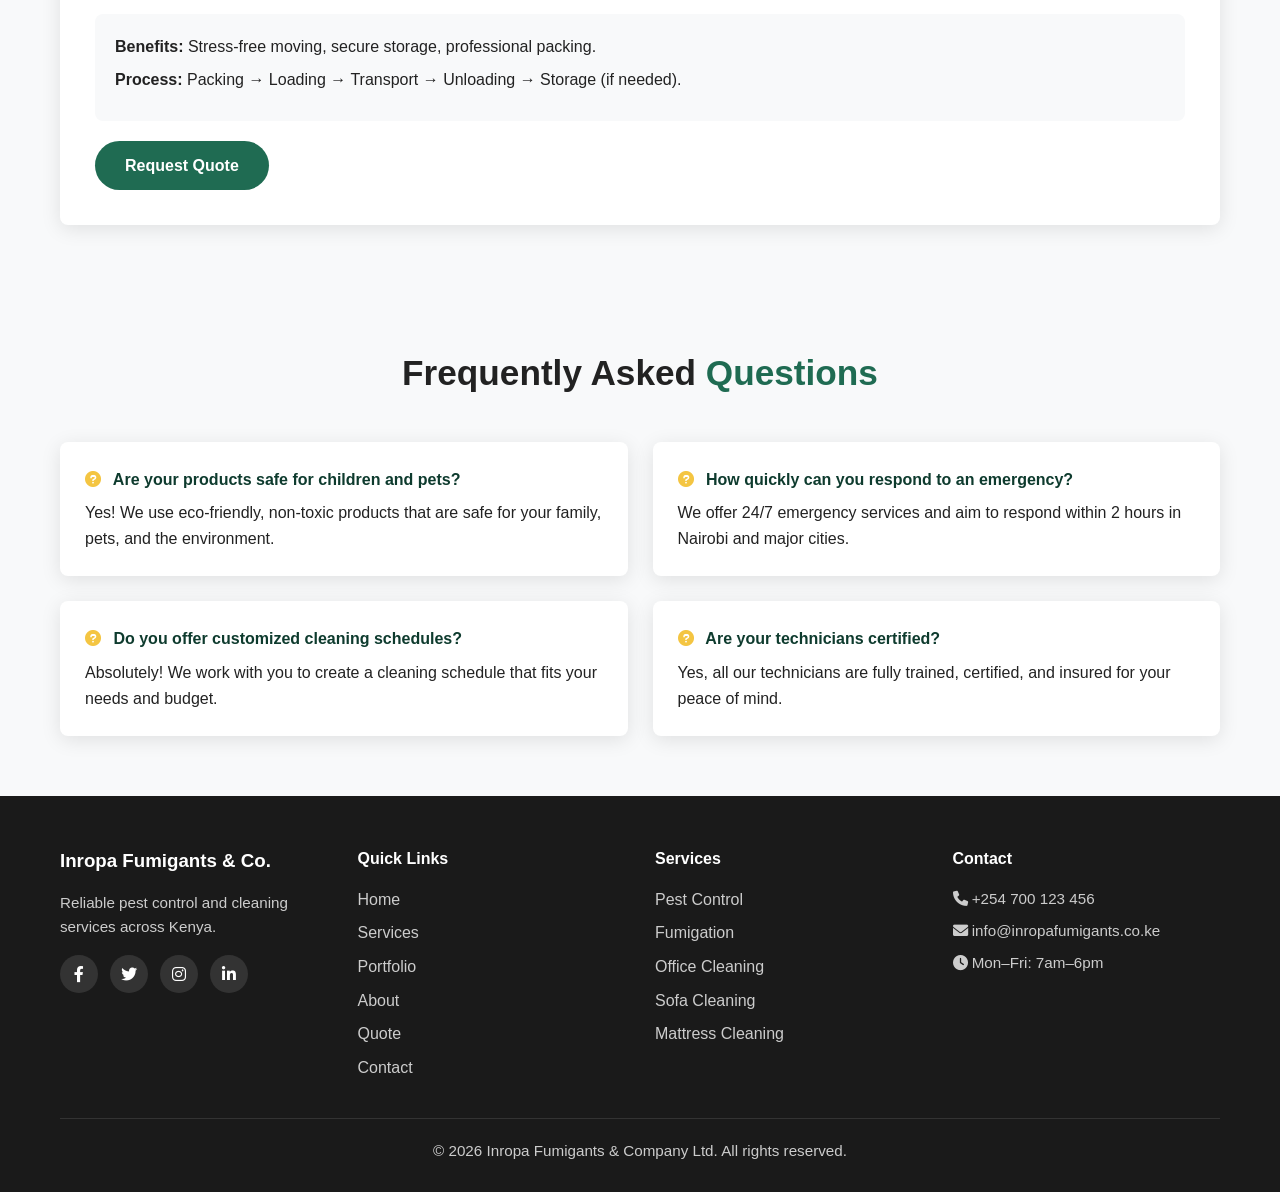
<file: services.html>
<!DOCTYPE html>
<html lang="en">
<head>
  <meta charset="UTF-8" />
  <meta name="viewport" content="width=device-width, initial-scale=1.0" />
  <title>Services - Inropa Fumigants & Company Ltd</title>
  <meta name="description" content="Professional pest control, fumigation, cleaning, and storage services in Kenya. Get a free quote today." />
  <link rel="stylesheet" href="https://cdnjs.cloudflare.com/ajax/libs/font-awesome/6.0.0-beta3/css/all.min.css" />
  <link rel="stylesheet" href="css/style.css" />
</head>
<body>

  <!-- Navigation -->
  <nav class="navbar" id="mainNav">
    <div class="nav-container">
      <div class="nav-logo">
        <a href="index.html"><span class="logo-primary">Inropa</span> Fumigants</a>
      </div>
      <ul class="nav-menu" id="navMenu">
        <li><a href="index.html">Home</a></li>
        <li><a href="services.html" class="active">Services</a></li>
        <li><a href="portfolio.html">Portfolio</a></li>
        <li><a href="about.html">About</a></li>
        <li><a href="quote.html">Quote</a></li>
        <li><a href="contact.html">Contact</a></li>
      </ul>
      <div class="nav-toggle" id="navToggle">
        <i class="fas fa-bars"></i>
      </div>
    </div>
  </nav>

  <!-- Page Header -->
  <section class="page-header">
    <div class="container">
      <h1>Our Services</h1>
      <p>Professional solutions tailored to your needs</p>
    </div>
  </section>

  <!-- All Services -->
  <section class="services-full">
    <div class="container">
      <div class="service-detail-grid">
        <!-- Pest Control -->
        <div class="service-detail-card">
          <i class="fas fa-bug service-icon-large"></i>
          <h2>Pest Control</h2>
          <p>Comprehensive pest management solutions for residential and commercial properties. We eliminate rodents, cockroaches, termites, ants, bedbugs, and other pests using safe and effective methods.</p>
          <div class="service-info">
            <div><strong>Benefits:</strong> Safe for families and pets, long-lasting results, preventive measures included.</div>
            <div><strong>Process:</strong> Inspection → Treatment plan → Implementation → Follow-up monitoring.</div>
          </div>
          <a href="quote.html" class="btn btn-primary">Request Quote</a>
        </div>

        <!-- Fumigation -->
        <div class="service-detail-card">
          <i class="fas fa-wind service-icon-large"></i>
          <h2>Fumigation</h2>
          <p>Professional fumigation services for warehouses, offices, and commercial spaces. We use advanced fogging and gas treatments to eliminate pests at every stage of their lifecycle.</p>
          <div class="service-info">
            <div><strong>Benefits:</strong> Complete pest elimination, minimal downtime, certified technicians.</div>
            <div><strong>Process:</strong> Space assessment → Area preparation → Treatment → Aeration → Post-treatment inspection.</div>
          </div>
          <a href="quote.html" class="btn btn-primary">Request Quote</a>
        </div>

        <!-- Office Cleaning -->
        <div class="service-detail-card">
          <i class="fas fa-broom service-icon-large"></i>
          <h2>Office Cleaning</h2>
          <p>Daily, weekly, or scheduled office cleaning services to maintain a healthy and productive work environment. We handle everything from dusting to deep sanitation.</p>
          <div class="service-info">
            <div><strong>Benefits:</strong> Improved employee health, professional appearance, customized schedules.</div>
            <div><strong>Process:</strong> Site evaluation → Custom cleaning plan → Professional execution → Quality checks.</div>
          </div>
          <a href="quote.html" class="btn btn-primary">Request Quote</a>
        </div>

        <!-- Sofa Cleaning -->
        <div class="service-detail-card">
          <i class="fas fa-couch service-icon-large"></i>
          <h2>Sofa Cleaning</h2>
          <p>Deep steam cleaning and fabric care for all types of sofas and upholstery. We remove stains, allergens, and odors without using harsh chemicals.</p>
          <div class="service-info">
            <div><strong>Benefits:</strong> Extended furniture life, allergen removal, fresh appearance.</div>
            <div><strong>Process:</strong> Fabric assessment → Pre-treatment → Steam cleaning → Drying → Final inspection.</div>
          </div>
          <a href="quote.html" class="btn btn-primary">Request Quote</a>
        </div>

        <!-- Mattress Cleaning -->
        <div class="service-detail-card">
          <i class="fas fa-bed service-icon-large"></i>
          <h2>Mattress Cleaning</h2>
          <p>Deep cleaning and sanitization of mattresses to eliminate dust mites, allergens, and bacteria. Improve your sleep quality and health.</p>
          <div class="service-info">
            <div><strong>Benefits:</strong> Allergy relief, odor elimination, hygienic sleeping environment.</div>
            <div><strong>Process:</strong> Vacuuming → Spot treatment → Deep cleaning → UV sanitization → Drying.</div>
          </div>
          <a href="quote.html" class="btn btn-primary">Request Quote</a>
        </div>

        <!-- Post-Construction Cleaning -->
        <div class="service-detail-card">
          <i class="fas fa-hard-hat service-icon-large"></i>
          <h2>Post-Construction Cleaning</h2>
          <p>Comprehensive cleaning after construction or renovation projects. We remove dust, debris, and construction residues to make your space move-in ready.</p>
          <div class="service-info">
            <div><strong>Benefits:</strong> Move-in ready spaces, safe environment, time-saving.</div>
            <div><strong>Process:</strong> Debris removal → Detailed cleaning → Window washing → Floor care → Final inspection.</div>
          </div>
          <a href="quote.html" class="btn btn-primary">Request Quote</a>
        </div>

        <!-- Moving & Storage -->
        <div class="service-detail-card">
          <i class="fas fa-truck service-icon-large"></i>
          <h2>Moving &amp; Storage</h2>
          <p>Reliable packing, moving, and storage services for homes and businesses. We ensure your belongings are transported safely and stored securely.</p>
          <div class="service-info">
            <div><strong>Benefits:</strong> Stress-free moving, secure storage, professional packing.</div>
            <div><strong>Process:</strong> Packing → Loading → Transport → Unloading → Storage (if needed).</div>
          </div>
          <a href="quote.html" class="btn btn-primary">Request Quote</a>
        </div>
      </div>
    </div>
  </section>

  <!-- FAQ Section -->
  <section class="faq-section">
    <div class="container">
      <h2 class="section-title">Frequently Asked <span>Questions</span></h2>
      <div class="faq-grid">
        <div class="faq-item">
          <h4><i class="fas fa-question-circle"></i> Are your products safe for children and pets?</h4>
          <p>Yes! We use eco-friendly, non-toxic products that are safe for your family, pets, and the environment.</p>
        </div>
        <div class="faq-item">
          <h4><i class="fas fa-question-circle"></i> How quickly can you respond to an emergency?</h4>
          <p>We offer 24/7 emergency services and aim to respond within 2 hours in Nairobi and major cities.</p>
        </div>
        <div class="faq-item">
          <h4><i class="fas fa-question-circle"></i> Do you offer customized cleaning schedules?</h4>
          <p>Absolutely! We work with you to create a cleaning schedule that fits your needs and budget.</p>
        </div>
        <div class="faq-item">
          <h4><i class="fas fa-question-circle"></i> Are your technicians certified?</h4>
          <p>Yes, all our technicians are fully trained, certified, and insured for your peace of mind.</p>
        </div>
      </div>
    </div>
  </section>

  <!-- Footer -->
  <footer class="footer">
    <div class="container">
      <div class="footer-grid">
        <div>
          <h3>Inropa Fumigants &amp; Co.</h3>
          <p>Reliable pest control and cleaning services across Kenya.</p>
          <div class="social-links">
            <a href="#"><i class="fab fa-facebook-f"></i></a>
            <a href="#"><i class="fab fa-twitter"></i></a>
            <a href="#"><i class="fab fa-instagram"></i></a>
            <a href="#"><i class="fab fa-linkedin-in"></i></a>
          </div>
        </div>
        <div>
          <h4>Quick Links</h4>
          <ul>
            <li><a href="index.html">Home</a></li>
            <li><a href="services.html">Services</a></li>
            <li><a href="portfolio.html">Portfolio</a></li>
            <li><a href="about.html">About</a></li>
            <li><a href="quote.html">Quote</a></li>
            <li><a href="contact.html">Contact</a></li>
          </ul>
        </div>
        <div>
          <h4>Services</h4>
          <ul>
            <li><a href="services.html">Pest Control</a></li>
            <li><a href="services.html">Fumigation</a></li>
            <li><a href="services.html">Office Cleaning</a></li>
            <li><a href="services.html">Sofa Cleaning</a></li>
            <li><a href="services.html">Mattress Cleaning</a></li>
          </ul>
        </div>
        <div>
          <h4>Contact</h4>
          <p><i class="fas fa-phone"></i> +254 700 123 456</p>
          <p><i class="fas fa-envelope"></i> info@inropafumigants.co.ke</p>
          <p><i class="fas fa-clock"></i> Mon–Fri: 7am–6pm</p>
        </div>
      </div>
      <div class="footer-bottom">
        <p>&copy; 2026 Inropa Fumigants &amp; Company Ltd. All rights reserved.</p>
      </div>
    </div>
  </footer>

  <a href="https://wa.me/254700123456" class="whatsapp-float" target="_blank" rel="noopener">
    <i class="fab fa-whatsapp"></i>
  </a>
  <button id="backToTop" class="back-to-top"><i class="fas fa-arrow-up"></i></button>

  <script src="js/script.js" defer></script>
</body>
</html>
</file>
<file: css/style.css>
/* ===== CSS RESET & BASE ===== */
* {
  margin: 0;
  padding: 0;
  box-sizing: border-box;
}

:root {
  --primary: #0E3B2E;
  --secondary: #1F6B52;
  --accent: #F4C542;
  --bg: #F8F9FA;
  --text: #222222;
  --white: #ffffff;
  --shadow: 0 4px 20px rgba(0,0,0,0.1);
  --radius: 8px;
  --transition: all 0.3s ease;
}

html {
  scroll-behavior: smooth;
}

body {
  font-family: 'Segoe UI', Tahoma, Geneva, Verdana, sans-serif;
  color: var(--text);
  background: var(--bg);
  line-height: 1.6;
}

.container {
  max-width: 1200px;
  margin: 0 auto;
  padding: 0 20px;
}

a {
  text-decoration: none;
  color: inherit;
}

ul {
  list-style: none;
}

img {
  max-width: 100%;
  height: auto;
}

/* ===== EMERGENCY BANNER ===== */
.emergency-banner {
  background: var(--primary);
  color: var(--white);
  padding: 8px 20px;
  display: flex;
  justify-content: space-between;
  align-items: center;
  flex-wrap: wrap;
  font-size: 0.85rem;
}

.emergency-banner span {
  margin: 0 10px;
}

.emergency-banner i {
  margin-right: 6px;
  color: var(--accent);
}

/* ===== NAVIGATION ===== */
.navbar {
  background: var(--white);
  box-shadow: 0 2px 10px rgba(0,0,0,0.08);
  position: sticky;
  top: 0;
  z-index: 1000;
  padding: 12px 0;
}

.nav-container {
  display: flex;
  justify-content: space-between;
  align-items: center;
  max-width: 1200px;
  margin: 0 auto;
  padding: 0 20px;
}

.nav-logo a {
  font-size: 1.5rem;
  font-weight: 700;
  color: var(--text);
}

.logo-primary {
  color: var(--secondary);
}

.nav-menu {
  display: flex;
  gap: 25px;
}

.nav-menu a {
  font-weight: 500;
  padding: 8px 12px;
  border-radius: var(--radius);
  transition: var(--transition);
  font-size: 0.95rem;
}

.nav-menu a:hover,
.nav-menu a.active {
  background: var(--secondary);
  color: var(--white);
}

.nav-toggle {
  display: none;
  font-size: 1.5rem;
  cursor: pointer;
  color: var(--primary);
}

/* ===== BUTTONS ===== */
.btn {
  display: inline-block;
  padding: 12px 30px;
  border-radius: 50px;
  font-weight: 600;
  transition: var(--transition);
  border: none;
  cursor: pointer;
  font-size: 1rem;
}

.btn-accent {
  background: var(--accent);
  color: var(--text);
}

.btn-accent:hover {
  background: #dbaa2e;
  transform: translateY(-2px);
  box-shadow: var(--shadow);
}

.btn-outline {
  background: transparent;
  color: var(--white);
  border: 2px solid var(--white);
}

.btn-outline:hover {
  background: var(--white);
  color: var(--primary);
}

.btn-primary {
  background: var(--secondary);
  color: var(--white);
}

.btn-primary:hover {
  background: var(--primary);
  transform: translateY(-2px);
  box-shadow: var(--shadow);
}

.btn-large {
  padding: 15px 40px;
  font-size: 1.1rem;
}

.center-btn {
  text-align: center;
  margin-top: 30px;
}

/* ===== HERO ===== */
.hero {
  background: linear-gradient(rgba(14, 59, 46, 0.85), rgba(14, 59, 46, 0.85)), url('https://via.placeholder.com/1920x800/0E3B2E/1F6B52?text=Pest+Control') center/cover;
  min-height: 80vh;
  display: flex;
  align-items: center;
  text-align: center;
  color: var(--white);
}

.hero-overlay {
  width: 100%;
  padding: 60px 20px;
}

.hero-content {
  max-width: 800px;
  margin: 0 auto;
}

.hero h1 {
  font-size: 3.2rem;
  font-weight: 800;
  margin-bottom: 20px;
  line-height: 1.2;
}

.hero p {
  font-size: 1.2rem;
  margin-bottom: 30px;
  opacity: 0.9;
}

.hero-buttons {
  display: flex;
  gap: 15px;
  justify-content: center;
  flex-wrap: wrap;
}

/* ===== STATS ===== */
.stats {
  background: var(--primary);
  color: var(--white);
  padding: 40px 0;
}

.stats .container {
  display: grid;
  grid-template-columns: repeat(4, 1fr);
  gap: 20px;
  text-align: center;
}

.stat-item {
  font-size: 1.2rem;
}

.stat-item i {
  color: var(--accent);
  margin-right: 8px;
  font-size: 1.8rem;
  display: block;
  margin-bottom: 8px;
}

.stat-number {
  font-size: 2.5rem;
  font-weight: 700;
  display: inline-block;
}

/* ===== SECTION TITLES ===== */
.section-title {
  font-size: 2.2rem;
  text-align: center;
  margin-bottom: 40px;
  color: var(--text);
}

.section-title span {
  color: var(--secondary);
}

/* ===== FEATURED SERVICES ===== */
.featured-services {
  padding: 60px 0;
}

.service-grid {
  display: grid;
  grid-template-columns: repeat(auto-fit, minmax(250px, 1fr));
  gap: 25px;
}

.service-card {
  background: var(--white);
  padding: 30px 20px;
  border-radius: var(--radius);
  text-align: center;
  box-shadow: var(--shadow);
  transition: var(--transition);
}

.service-card:hover {
  transform: translateY(-8px);
  box-shadow: 0 8px 30px rgba(0,0,0,0.15);
}

.service-card i {
  font-size: 2.8rem;
  color: var(--secondary);
  margin-bottom: 15px;
}

.service-card h3 {
  margin-bottom: 10px;
  color: var(--primary);
}

/* ===== WHY CHOOSE ===== */
.why-choose {
  padding: 60px 0;
  background: var(--white);
}

.why-grid {
  display: grid;
  grid-template-columns: repeat(4, 1fr);
  gap: 25px;
  text-align: center;
}

.why-grid div {
  padding: 25px;
  border-radius: var(--radius);
  transition: var(--transition);
}

.why-grid div:hover {
  background: var(--bg);
}

.why-grid i {
  font-size: 2.5rem;
  color: var(--accent);
  margin-bottom: 12px;
}

.why-grid h4 {
  color: var(--primary);
  margin-bottom: 6px;
}

/* ===== TESTIMONIALS ===== */
.testimonials {
  padding: 60px 0;
  background: var(--bg);
}

.testimonial-slider {
  overflow: hidden;
  position: relative;
}

.testimonial-track {
  display: flex;
  transition: transform 0.5s ease;
}

.testimonial-card {
  min-width: 100%;
  padding: 30px;
  background: var(--white);
  border-radius: var(--radius);
  box-shadow: var(--shadow);
  text-align: center;
}

.testimonial-card i {
  color: var(--accent);
  font-size: 2rem;
  margin-bottom: 15px;
}

.testimonial-card p {
  font-size: 1.1rem;
  font-style: italic;
  margin-bottom: 15px;
}

.testimonial-card span {
  font-weight: 600;
  color: var(--secondary);
}

.slider-controls {
  display: flex;
  justify-content: center;
  gap: 15px;
  margin-top: 20px;
}

.slider-controls button {
  background: var(--primary);
  color: var(--white);
  border: none;
  width: 45px;
  height: 45px;
  border-radius: 50%;
  cursor: pointer;
  font-size: 1.2rem;
  transition: var(--transition);
}

.slider-controls button:hover {
  background: var(--secondary);
}

/* ===== SERVICE AREAS ===== */
.service-areas {
  padding: 60px 0;
  background: var(--white);
}

.areas-grid {
  display: flex;
  flex-wrap: wrap;
  justify-content: center;
  gap: 15px;
}

.areas-grid span {
  background: var(--bg);
  padding: 12px 25px;
  border-radius: 50px;
  font-weight: 500;
  border: 1px solid #e0e0e0;
}

.areas-grid i {
  color: var(--secondary);
  margin-right: 8px;
}

/* ===== CONTACT HOME ===== */
.contact-home {
  padding: 60px 0;
  background: var(--primary);
  color: var(--white);
}

.contact-home .section-title {
  color: var(--white);
}

.contact-home .section-title span {
  color: var(--accent);
}

.contact-home-grid {
  display: grid;
  grid-template-columns: repeat(3, 1fr);
  gap: 30px;
  text-align: center;
}

.contact-home-grid i {
  font-size: 2.5rem;
  color: var(--accent);
  margin-bottom: 10px;
}

/* ===== FOOTER ===== */
.footer {
  background: #1a1a1a;
  color: #ccc;
  padding: 50px 0 20px;
}

.footer-grid {
  display: grid;
  grid-template-columns: repeat(4, 1fr);
  gap: 30px;
  margin-bottom: 30px;
}

.footer h3,
.footer h4 {
  color: var(--white);
  margin-bottom: 15px;
}

.footer p {
  margin-bottom: 8px;
  font-size: 0.95rem;
}

.footer ul li {
  margin-bottom: 8px;
}

.footer ul li a:hover {
  color: var(--accent);
}

.social-links {
  display: flex;
  gap: 12px;
  margin-top: 15px;
}

.social-links a {
  display: inline-flex;
  align-items: center;
  justify-content: center;
  width: 38px;
  height: 38px;
  border-radius: 50%;
  background: #333;
  color: var(--white);
  transition: var(--transition);
}

.social-links a:hover {
  background: var(--secondary);
  transform: translateY(-3px);
}

.footer-bottom {
  border-top: 1px solid #333;
  padding-top: 20px;
  text-align: center;
  font-size: 0.9rem;
}

/* ===== FLOATING WHATSAPP ===== */
.whatsapp-float {
  position: fixed;
  bottom: 30px;
  right: 30px;
  background: #25D366;
  color: var(--white);
  width: 60px;
  height: 60px;
  border-radius: 50%;
  display: flex;
  align-items: center;
  justify-content: center;
  font-size: 2.2rem;
  box-shadow: 0 4px 15px rgba(37, 211, 102, 0.4);
  z-index: 999;
  transition: var(--transition);
}

.whatsapp-float:hover {
  transform: scale(1.1);
  box-shadow: 0 6px 25px rgba(37, 211, 102, 0.5);
}

/* ===== BACK TO TOP ===== */
.back-to-top {
  position: fixed;
  bottom: 100px;
  right: 30px;
  background: var(--primary);
  color: var(--white);
  width: 45px;
  height: 45px;
  border-radius: 50%;
  border: none;
  font-size: 1.2rem;
  cursor: pointer;
  z-index: 999;
  opacity: 0;
  visibility: hidden;
  transition: var(--transition);
}

.back-to-top.visible {
  opacity: 1;
  visibility: visible;
}

.back-to-top:hover {
  background: var(--secondary);
}

/* ===== MODAL ===== */
.modal {
  display: none;
  position: fixed;
  top: 0;
  left: 0;
  width: 100%;
  height: 100%;
  background: rgba(0,0,0,0.6);
  z-index: 2000;
  align-items: center;
  justify-content: center;
}

.modal.active {
  display: flex;
}

.modal-content {
  background: var(--white);
  padding: 40px;
  border-radius: var(--radius);
  max-width: 500px;
  width: 90%;
  position: relative;
}

.modal-close {
  position: absolute;
  top: 15px;
  right: 20px;
  font-size: 1.8rem;
  cursor: pointer;
  color: #999;
}

.modal-close:hover {
  color: var(--text);
}

.modal-content h3 {
  margin-bottom: 20px;
  color: var(--primary);
}

.modal-content input,
.modal-content select,
.modal-content textarea {
  width: 100%;
  padding: 12px;
  margin-bottom: 12px;
  border: 1px solid #ddd;
  border-radius: var(--radius);
  font-family: inherit;
}

.modal-content textarea {
  resize: vertical;
  min-height: 80px;
}

/* ===== PAGE HEADER ===== */
.page-header {
  background: var(--primary);
  color: var(--white);
  padding: 60px 0 50px;
  text-align: center;
}

.page-header h1 {
  font-size: 2.8rem;
  margin-bottom: 10px;
}

.page-header p {
  font-size: 1.1rem;
  opacity: 0.85;
}

/* ===== ABOUT PAGE ===== */
.about-story {
  padding: 60px 0;
}

.story-grid {
  display: grid;
  grid-template-columns: 1fr 1fr;
  gap: 40px;
  align-items: center;
}

.story-text h2 {
  font-size: 2.2rem;
  margin-bottom: 20px;
}

.story-text h2 span {
  color: var(--secondary);
}

.story-text p {
  margin-bottom: 15px;
}

.about-image-placeholder {
  background: var(--bg);
  padding: 60px 20px;
  text-align: center;
  border-radius: var(--radius);
  border: 2px dashed #ccc;
}

.about-image-placeholder i {
  font-size: 5rem;
  color: var(--secondary);
}

.mission-vision {
  padding: 60px 0;
  background: var(--bg);
}

.mv-grid {
  display: grid;
  grid-template-columns: 1fr 1fr;
  gap: 30px;
}

.mv-card {
  background: var(--white);
  padding: 35px;
  border-radius: var(--radius);
  text-align: center;
  box-shadow: var(--shadow);
}

.mv-card i {
  font-size: 3rem;
  color: var(--accent);
  margin-bottom: 15px;
}

.core-values {
  padding: 60px 0;
}

.values-grid {
  display: grid;
  grid-template-columns: repeat(4, 1fr);
  gap: 25px;
}

.value-card {
  background: var(--white);
  padding: 30px 20px;
  border-radius: var(--radius);
  text-align: center;
  box-shadow: var(--shadow);
}

.value-card i {
  font-size: 2.5rem;
  color: var(--secondary);
  margin-bottom: 12px;
}

.team-section {
  padding: 60px 0;
  background: var(--bg);
}

.team-grid {
  display: grid;
  grid-template-columns: repeat(4, 1fr);
  gap: 25px;
}

.team-card {
  background: var(--white);
  padding: 25px;
  border-radius: var(--radius);
  text-align: center;
  box-shadow: var(--shadow);
}

.team-icon i {
  font-size: 4rem;
  color: var(--secondary);
  margin-bottom: 10px;
}

.team-card h4 {
  color: var(--primary);
}

.team-desc {
  font-size: 0.9rem;
  color: #666;
  margin-top: 5px;
}

.certifications {
  padding: 60px 0;
}

.cert-grid {
  display: grid;
  grid-template-columns: repeat(3, 1fr);
  gap: 25px;
}

.cert-item {
  background: var(--white);
  padding: 30px;
  border-radius: var(--radius);
  text-align: center;
  box-shadow: var(--shadow);
}

.cert-item i {
  font-size: 3rem;
  color: var(--accent);
  margin-bottom: 12px;
}

/* ===== SERVICES PAGE ===== */
.services-full {
  padding: 60px 0;
}

.service-detail-grid {
  display: grid;
  gap: 30px;
}

.service-detail-card {
  background: var(--white);
  padding: 35px;
  border-radius: var(--radius);
  box-shadow: var(--shadow);
}

.service-icon-large {
  font-size: 3rem;
  color: var(--secondary);
  margin-bottom: 15px;
}

.service-detail-card h2 {
  color: var(--primary);
  margin-bottom: 10px;
}

.service-info {
  margin: 20px 0;
  padding: 20px;
  background: var(--bg);
  border-radius: var(--radius);
}

.service-info div {
  margin-bottom: 8px;
}

.faq-section {
  padding: 60px 0;
  background: var(--bg);
}

.faq-grid {
  display: grid;
  grid-template-columns: 1fr 1fr;
  gap: 25px;
}

.faq-item {
  background: var(--white);
  padding: 25px;
  border-radius: var(--radius);
  box-shadow: var(--shadow);
}

.faq-item h4 {
  color: var(--primary);
  margin-bottom: 8px;
}

.faq-item i {
  color: var(--accent);
  margin-right: 8px;
}

/* ===== PORTFOLIO PAGE ===== */
.portfolio-gallery {
  padding: 60px 0;
}

.filter-buttons {
  display: flex;
  flex-wrap: wrap;
  gap: 12px;
  justify-content: center;
  margin-bottom: 30px;
}

.filter-btn {
  padding: 10px 25px;
  border: 2px solid var(--secondary);
  background: transparent;
  border-radius: 50px;
  cursor: pointer;
  font-weight: 600;
  transition: var(--transition);
  color: var(--secondary);
}

.filter-btn:hover,
.filter-btn.active {
  background: var(--secondary);
  color: var(--white);
}

.portfolio-grid {
  display: grid;
  grid-template-columns: repeat(3, 1fr);
  gap: 25px;
}

.portfolio-item {
  background: var(--white);
  border-radius: var(--radius);
  overflow: hidden;
  box-shadow: var(--shadow);
}

.portfolio-image {
  position: relative;
  overflow: hidden;
  height: 220px;
  background: var(--bg);
}

.image-placeholder {
  width: 100%;
  height: 100%;
  display: flex;
  flex-direction: column;
  align-items: center;
  justify-content: center;
  font-size: 3rem;
  color: var(--secondary);
  background: #e8f0ed;
}

.portfolio-overlay {
  position: absolute;
  bottom: 0;
  left: 0;
  right: 0;
  background: rgba(14, 59, 46, 0.85);
  color: var(--white);
  padding: 15px;
  transform: translateY(100%);
  transition: var(--transition);
}

.portfolio-item:hover .portfolio-overlay {
  transform: translateY(0);
}

.portfolio-badges {
  display: flex;
  gap: 10px;
  padding: 12px 15px;
}

.badge {
  padding: 4px 14px;
  border-radius: 50px;
  font-size: 0.8rem;
  font-weight: 600;
}

.badge.before {
  background: #ff6b6b;
  color: var(--white);
}

.badge.after {
  background: #51cf66;
  color: var(--white);
}

.success-stories {
  padding: 60px 0;
  background: var(--bg);
}

.stories-grid {
  display: grid;
  grid-template-columns: repeat(3, 1fr);
  gap: 25px;
}

.story-card {
  background: var(--white);
  padding: 30px;
  border-radius: var(--radius);
  box-shadow: var(--shadow);
  text-align: center;
}

.story-card i {
  color: var(--accent);
  font-size: 2rem;
  margin-bottom: 10px;
}

.story-card span {
  display: block;
  margin-top: 10px;
  font-weight: 600;
  color: var(--secondary);
}

/* ===== QUOTE PAGE ===== */
.quote-form-section {
  padding: 60px 0;
}

.quote-form-wrapper {
  display: grid;
  grid-template-columns: 2fr 1fr;
  gap: 40px;
}

.quote-form {
  background: var(--white);
  padding: 40px;
  border-radius: var(--radius);
  box-shadow: var(--shadow);
}

.form-row {
  display: grid;
  grid-template-columns: 1fr 1fr;
  gap: 20px;
}

.form-group {
  margin-bottom: 20px;
}

.form-group label {
  display: block;
  font-weight: 600;
  margin-bottom: 6px;
  color: var(--primary);
}

.form-group label i {
  color: var(--secondary);
  margin-right: 6px;
}

.form-group input,
.form-group select,
.form-group textarea {
  width: 100%;
  padding: 12px 15px;
  border: 1px solid #ddd;
  border-radius: var(--radius);
  font-family: inherit;
  font-size: 1rem;
  transition: var(--transition);
}

.form-group input:focus,
.form-group select:focus,
.form-group textarea:focus {
  border-color: var(--secondary);
  outline: none;
  box-shadow: 0 0 0 3px rgba(31, 107, 82, 0.1);
}

.quote-info {
  background: var(--white);
  padding: 40px;
  border-radius: var(--radius);
  box-shadow: var(--shadow);
  height: fit-content;
}

.quote-info h3 {
  color: var(--primary);
  margin-bottom: 20px;
}

.quote-info ul {
  margin-bottom: 25px;
}

.quote-info ul li {
  padding: 8px 0;
  border-bottom: 1px solid #eee;
}

.quote-info ul li i {
  color: var(--accent);
  margin-right: 10px;
}

.quote-contact p {
  padding: 8px 0;
  font-weight: 500;
}

.quote-contact i {
  color: var(--secondary);
  margin-right: 10px;
}

/* ===== CONTACT PAGE ===== */
.contact-info-section {
  padding: 60px 0;
}

.contact-info-grid {
  display: grid;
  grid-template-columns: repeat(4, 1fr);
  gap: 25px;
}

.contact-info-card {
  background: var(--white);
  padding: 30px;
  border-radius: var(--radius);
  text-align: center;
  box-shadow: var(--shadow);
}

.contact-info-card i {
  font-size: 2.5rem;
  color: var(--secondary);
  margin-bottom: 12px;
}

.contact-info-card h4 {
  color: var(--primary);
  margin-bottom: 10px;
}

.contact-info-card a {
  color: var(--secondary);
}

.contact-info-card a:hover {
  text-decoration: underline;
}

.map-section {
  padding: 60px 0;
  background: var(--bg);
}

.map-wrapper {
  border-radius: var(--radius);
  overflow: hidden;
  box-shadow: var(--shadow);
  height: 400px;
}

.map-placeholder {
  width: 100%;
  height: 100%;
  background: #e8f0ed;
  display: flex;
  flex-direction: column;
  align-items: center;
  justify-content: center;
  font-size: 1.2rem;
  color: var(--primary);
}

.map-placeholder i {
  font-size: 4rem;
  color: var(--secondary);
  margin-bottom: 10px;
}

.map-address {
  font-size: 0.9rem;
  color: #666;
  margin-top: 5px;
}

.social-section {
  padding: 60px 0;
}

.social-grid {
  display: grid;
  grid-template-columns: repeat(3, 1fr);
  gap: 20px;
}

.social-btn {
  display: flex;
  align-items: center;
  justify-content: center;
  gap: 10px;
  padding: 15px;
  border-radius: var(--radius);
  font-weight: 600;
  transition: var(--transition);
  color: var(--white);
}

.social-btn:hover {
  transform: translateY(-3px);
  box-shadow: var(--shadow);
}

.social-btn.facebook { background: #1877f2; }
.social-btn.twitter { background: #1da1f2; }
.social-btn.instagram { background: #e4405f; }
.social-btn.linkedin { background: #0a66c2; }
.social-btn.whatsapp { background: #25D366; }
.social-btn.youtube { background: #ff0000; }

/* ===== RESPONSIVE ===== */
@media (max-width: 1024px) {
  .stats .container { grid-template-columns: repeat(2, 1fr); }
  .why-grid { grid-template-columns: repeat(2, 1fr); }
  .values-grid { grid-template-columns: repeat(2, 1fr); }
  .team-grid { grid-template-columns: repeat(2, 1fr); }
  .cert-grid { grid-template-columns: repeat(2, 1fr); }
  .portfolio-grid { grid-template-columns: repeat(2, 1fr); }
  .stories-grid { grid-template-columns: repeat(2, 1fr); }
  .contact-info-grid { grid-template-columns: repeat(2, 1fr); }
  .social-grid { grid-template-columns: repeat(2, 1fr); }
}

@media (max-width: 768px) {
  .nav-toggle { display: block; }
  .nav-menu {
    display: none;
    flex-direction: column;
    width: 100%;
    background: var(--white);
    padding: 20px;
    gap: 10px;
    position: absolute;
    top: 100%;
    left: 0;
    box-shadow: 0 10px 20px rgba(0,0,0,0.1);
  }
  .nav-menu.active { display: flex; }

  .hero h1 { font-size: 2.2rem; }
  .hero p { font-size: 1rem; }

  .stats .container { grid-template-columns: 1fr 1fr; }
  .stat-number { font-size: 1.8rem; }

  .service-grid { grid-template-columns: 1fr 1fr; }
  .why-grid { grid-template-columns: 1fr 1fr; }
  .footer-grid { grid-template-columns: 1fr 1fr; }

  .story-grid { grid-template-columns: 1fr; }
  .mv-grid { grid-template-columns: 1fr; }
  .values-grid { grid-template-columns: 1fr 1fr; }
  .team-grid { grid-template-columns: 1fr 1fr; }
  .cert-grid { grid-template-columns: 1fr; }

  .portfolio-grid { grid-template-columns: 1fr 1fr; }
  .stories-grid { grid-template-columns: 1fr; }

  .quote-form-wrapper { grid-template-columns: 1fr; }
  .form-row { grid-template-columns: 1fr; }

  .contact-home-grid { grid-template-columns: 1fr; }
  .contact-info-grid { grid-template-columns: 1fr 1fr; }
  .social-grid { grid-template-columns: 1fr 1fr; }

  .faq-grid { grid-template-columns: 1fr; }

  .emergency-banner { font-size: 0.75rem; }
}

@media (max-width: 480px) {
  .service-grid { grid-template-columns: 1fr; }
  .why-grid { grid-template-columns: 1fr; }
  .values-grid { grid-template-columns: 1fr; }
  .team-grid { grid-template-columns: 1fr; }
  .portfolio-grid { grid-template-columns: 1fr; }
  .contact-info-grid { grid-template-columns: 1fr; }
  .social-grid { grid-template-columns: 1fr; }
  .footer-grid { grid-template-columns: 1fr; }

  .hero h1 { font-size: 1.8rem; }
  .section-title { font-size: 1.6rem; }
  .page-header h1 { font-size: 2rem; }

  .stats .container { grid-template-columns: 1fr 1fr; }

  .modal-content { padding: 25px; }
}
</file>
